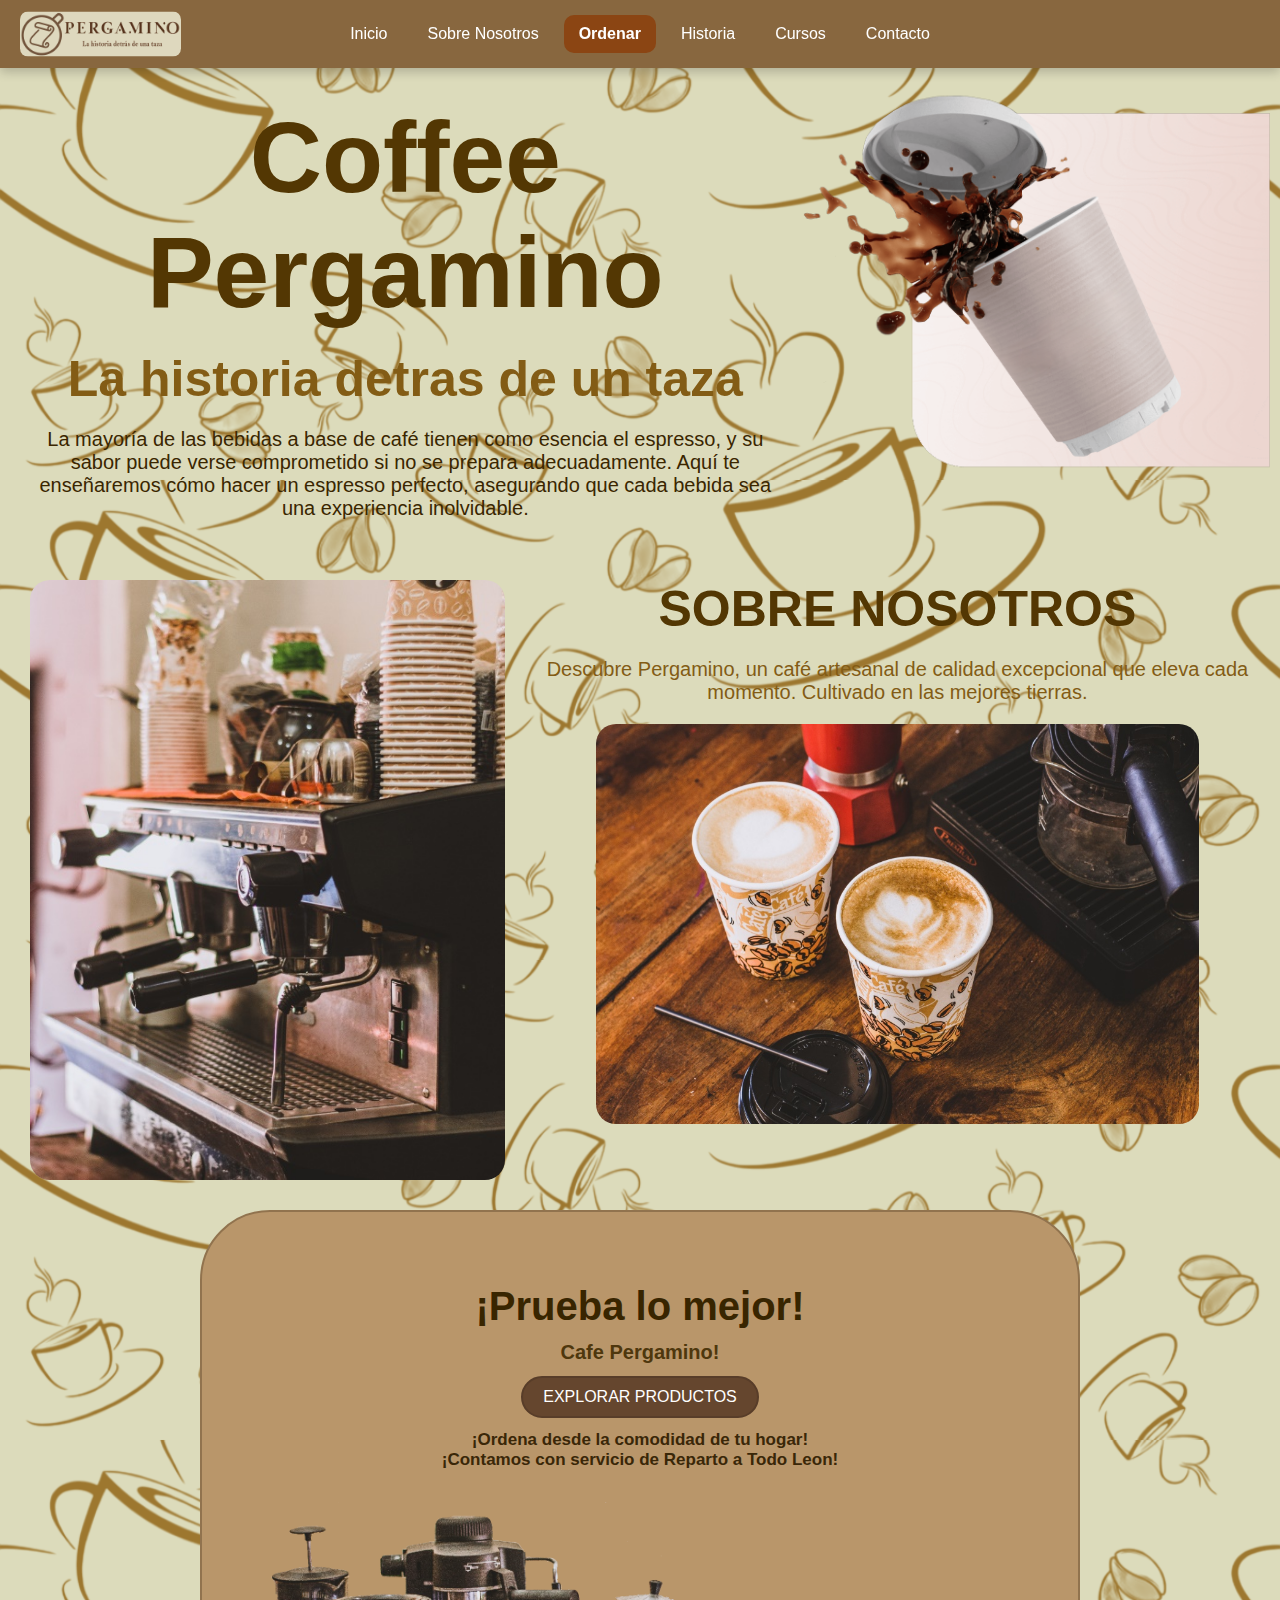
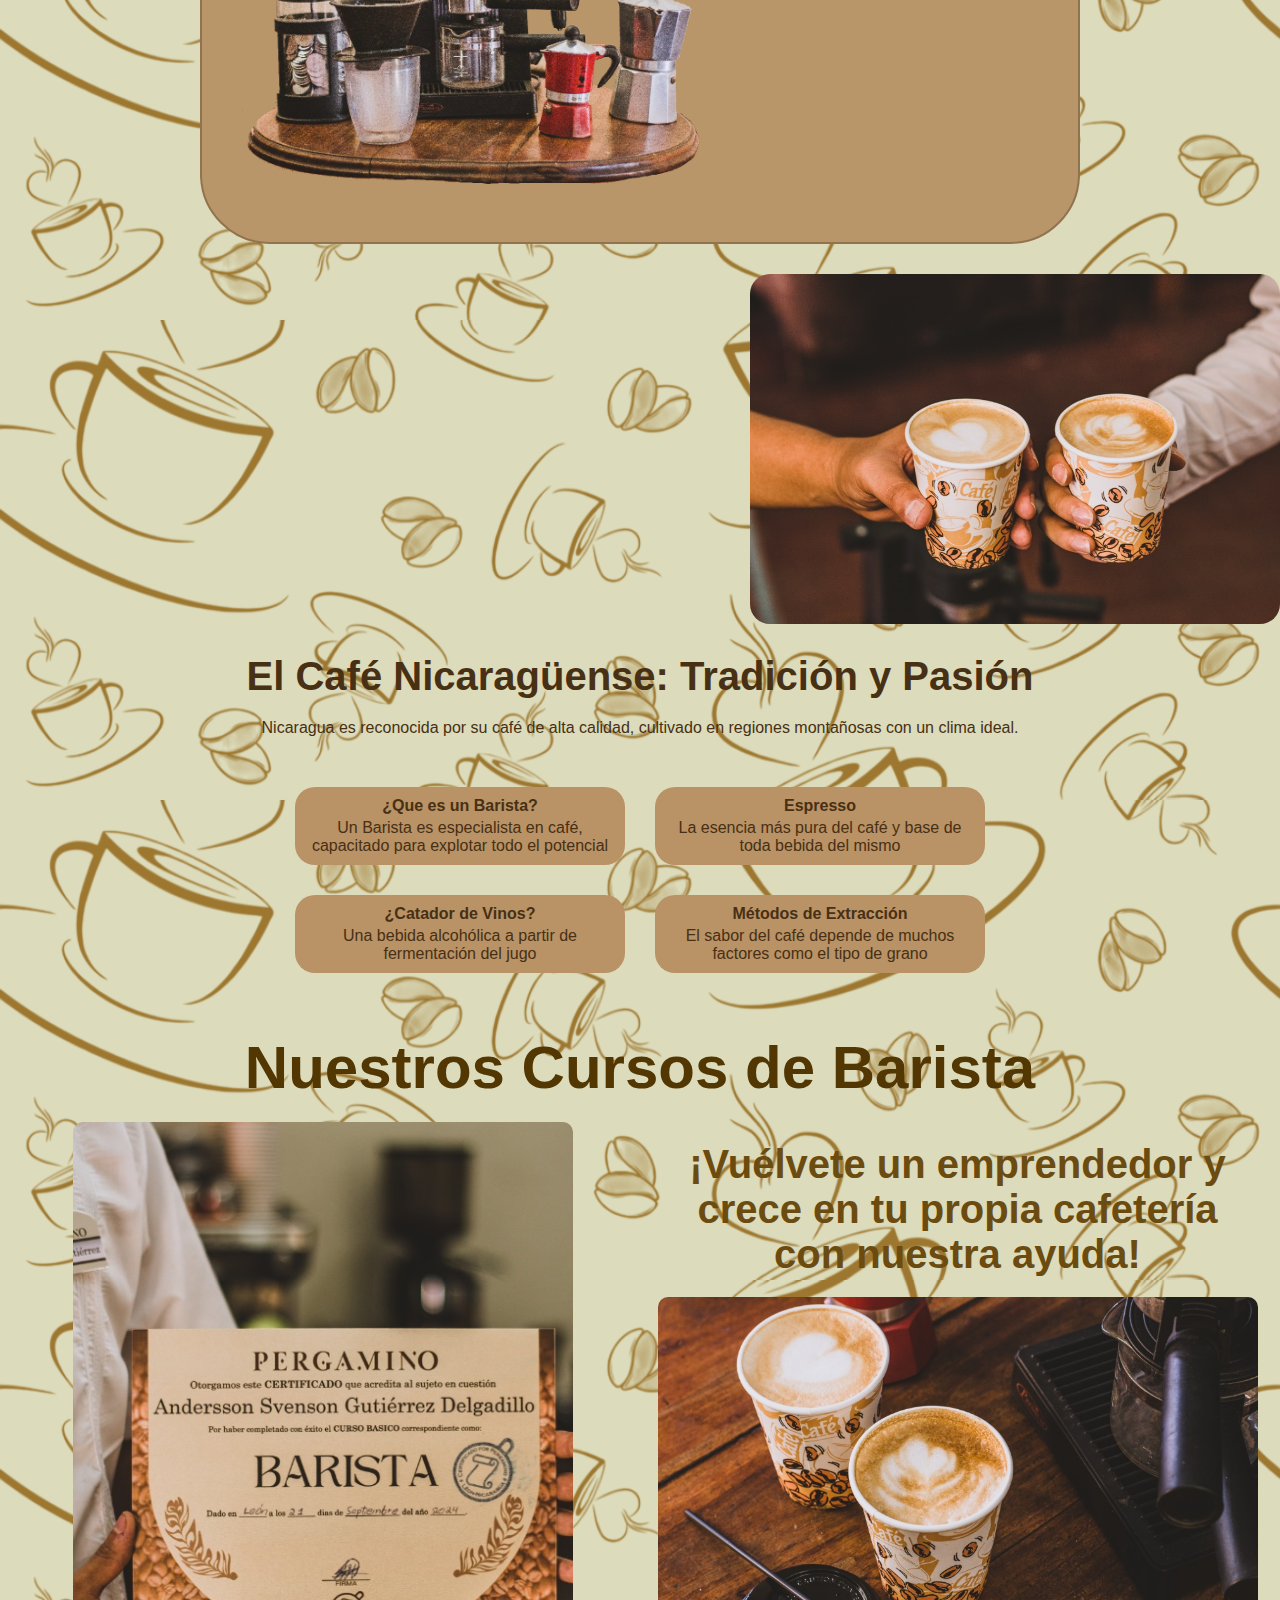
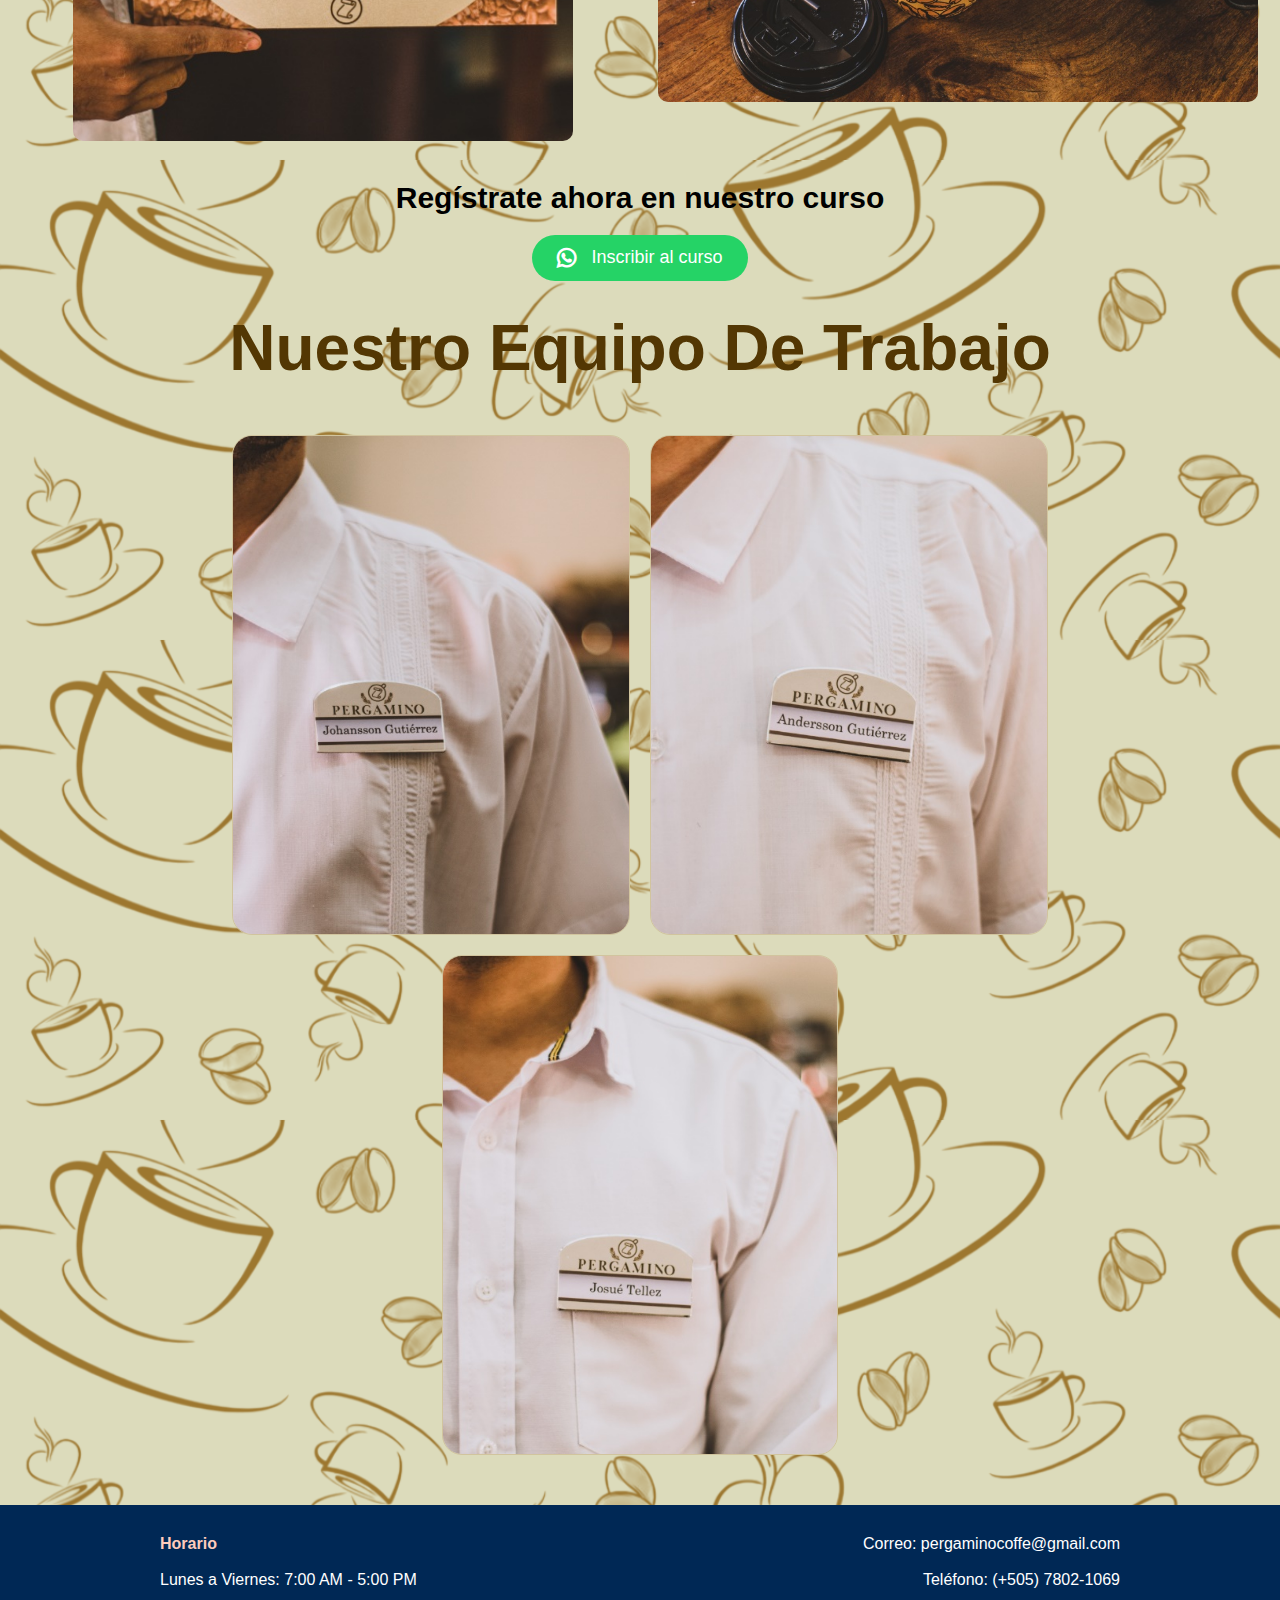
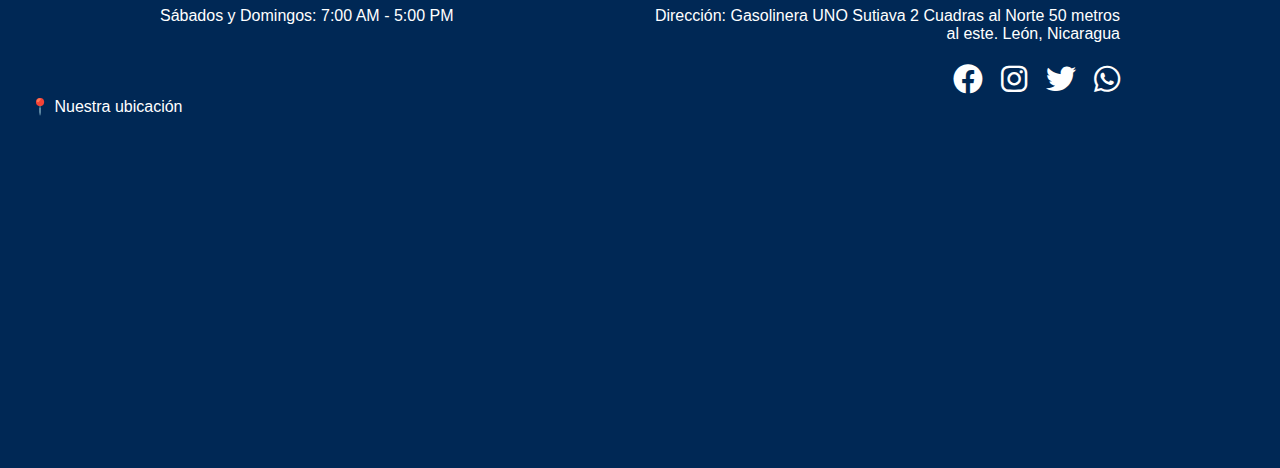
<file: index.html>
<!DOCTYPE html>
<html lang="es">
<head>
    <meta charset="UTF-8">
    <meta name="viewport" content="width=device-width, initial-scale=1.0">

    <!-- referencias -->
    <link rel="stylesheet" href="./css/cuerpo.css">
    <link rel="stylesheet" href="./css/navbar.css">
    <link rel="stylesheet" href="./css/contenedores.css">
    <link rel="stylesheet" href="./css/footer.css">

    <link rel="icon" href="./recursos/icono.jpg" type="image/png">
</head>

<body>

    <!-- Navbar -->
    <nav class="navbar">
        <a href="index.html"><img src="./recursos/logo.jpg" alt="Logo" class="logo"></a>
        <div class="menu-toggle">
            <span></span>
            <span></span>
            <span></span>
        </div>
        <ul>
            <li><a href="#inicio">Inicio</a></li>
            <li><a href="#sobreus">Sobre Nosotros</a></li>
            <li><a href="#ordenar" class="ordenar-link">Ordenar</a></li>
            <li><a href="#historia">Historia</a></li>
            <li><a href="#cursos">Cursos</a></li>
            <li><a href="#contacto">Contacto</a></li>
        </ul>
    </nav>
    
    <style>
        a.ordenar-link {
            padding: 10px 20px; /* Espaciado */
            font-weight: bold;  /* Texto en negrita */
            border-radius: 10px; /* Bordes redondeados */
            background-color: #8B4513; /* Color inicial */
            color: white; /* Mantener color de texto */
            transition: background-color 0.5s ease-in-out; /* Transición más lenta */
        }
    </style>
    
    <script>
        document.addEventListener("DOMContentLoaded", function() {
            let ordenarLink = document.querySelector('.ordenar-link');
    
            // Tonos de café para el fondo
            let colors = ["#804000", "#905010", "#73400d"]; // Marrón oscuro, marrón medio, marrón claro
            let index = 0;
    
            setInterval(() => {
                ordenarLink.style.backgroundColor = colors[index]; // Cambia el color del fondo
                index = (index + 1) % colors.length; // Ciclo infinito de colores
            }, 1000); // Cambia cada 3 segundos para que la transición se vea mejor
        });
    </script>
    
    <script>
        document.addEventListener('DOMContentLoaded', function() {
            const menuToggle = document.querySelector('.menu-toggle');
            const menu = document.querySelector('.navbar ul');
            const menuItems = menu.querySelectorAll('li'); // Selecciona todas las opciones del menú

            menuToggle.addEventListener('click', function(event) {
                menu.classList.toggle('show');
                event.stopPropagation(); // Evita que el clic se propague al documento
            });

            document.addEventListener('click', function(event) {
                if (!menu.contains(event.target) && !menuToggle.contains(event.target)) {
                    menu.classList.remove('show'); // Cierra el menú si se hace clic fuera
                }
            });

            // Cierra el menú cuando se hace clic en una opción
            menuItems.forEach(item => {
                item.addEventListener('click', function() {
                    menu.classList.remove('show'); // Oculta el menú
                });
            });
        });
    </script>
    
    <!-- Principal -->

    <div class="contenedor-1" id="inicio">
        <div class="mini-1">
            <h1>Coffee Pergamino</h1>
            <h3>La historia detras de un taza</h3>
            <p>La mayoría de las bebidas a base de café tienen como esencia el espresso, y su sabor puede verse comprometido si no se prepara adecuadamente. Aquí te enseñaremos cómo hacer un espresso perfecto, asegurando que cada bebida sea una experiencia inolvidable.</p>
        </div>

        <div class="mini-2">
            <img class="imagen-1" src="./recursos/muestra-1.png" alt="">
        </div>
    </div>

        <!-- Sobre Nosotros -->
    <div class="contenedor-2" id="sobreus">

        <div class="mini-2-2">
            <img src="./recursos/sobrenosotros1.jpg" class="imagen-3" alt="">
        </div>
        
        <div class="mini-2-1">
            <h1>SOBRE NOSOTROS</h1>
            <p>Descubre Pergamino, un café artesanal de calidad excepcional que eleva cada momento. Cultivado en las mejores tierras.</p>
            <img src="./recursos/sobrenosotros2.jpg" class="imagen-2" alt="">
        </div>

    </div>

    <!-- Ordenar -->
    <div class="contenedor-3"  id="ordenar">

        <div class="mini-3-1">
            <h1>¡Prueba lo mejor!</h1>
            <h2>Cafe Pergamino!</h2>
            <button class="btnordenar" onclick="window.location.href='productos.html'">EXPLORAR PRODUCTOS</button>
            <p>¡Ordena desde la comodidad de tu hogar! <br> ¡Contamos con servicio de Reparto a Todo Leon!</p>
             <!-- Oculto --><button class="btninformacion" style="display: none;" onclick="window.location.href='#contacto'"> <i class="fas fa-info-circle"></i>Para Más Información</button>
        </div>

        <div class="mini-3-2">
            <img src="./recursos/muestra-2-1.png" alt="" class="imagen-4">
        </div>

    </div>

    <div class="contenedor-4" id="historia">

        <div class="mini-4-3">
            <img src="./recursos/muestra-3-1.jpg" alt="Café en grano nicaragüense" class="imagen-5">
        </div>
    
        <div class="mini-4-1">
    
            <h1>El Café Nicaragüense: Tradición y Pasión</h1>
            <p>Nicaragua es reconocida por su café de alta calidad, cultivado en regiones montañosas con un clima ideal.</p>
            
            <div class="mini-4-2">
    
                <div class="item" onclick="window.location.href='biografia.html#barista'">
                    <h4>¿Que es un Barista?</h4>
                    <p>Un Barista es especialista en café, capacitado para explotar todo el potencial</p>
                </div>
                <div class="item" onclick="window.location.href='biografia.html#espresso'">
                    <h4>Espresso</h4>
                    <p>La esencia más pura del café y base de toda bebida del mismo</p>
                </div>
                <div class="item" onclick="window.location.href='biografia.html#vinos'">
                    <h4>¿Catador de Vinos?</h4>
                    <p>Una bebida alcohólica a partir de fermentación del jugo</p>
                </div>
                <div class="item" onclick="window.location.href='biografia.html#metodos'">
                    <h4>Métodos de Extracción</h4>
                    <p>El sabor del café depende de muchos factores como el tipo de grano</p>
                </div>
    
            </div>
        </div>
    </div>

    <div class="contenedor-6" id="cursos">
        
        <h1>Nuestros Cursos de Barista</h1>

        <div class="mini-contenedor-6">

            <div class="mini-6-1">
                <img src="./recursos/muestra-4.jpg" alt="Imagen curso">
            </div>

            <div class="mini-6-2">
                <p>¡Vuélvete un emprendedor y crece en tu propia cafetería con nuestra ayuda! </p>
                <img src="./recursos/muestra-5.jpg" alt="Imagen adicional">
            </div>

        </div>
    
        <div class="contenedor-curso">

            <button class="inscribircurso">
                <p>Regístrate ahora en nuestro curso</p>
                <a href="https://wa.me/50578021069?text=Hola,%20estoy%20interesado%20en%20inscribirme%20en%20el%20curso%20de%20barista" target="_blank">
                    <i class="fab fa-whatsapp"></i> Inscribir al curso
                </a>
            </button>
        </div>
        
    </div>
    
    <div class="contenedor-7">

        <h1>Nuestro Equipo De Trabajo</h1>

        <div class="mini-7-1">

            <img src="./recursos/integrante-1.jpg" alt="">
            <img src="./recursos/integrante-2.jpg" alt="">
            <img src="./recursos/integrante-3.jpg" alt="">

        </div>

    </div>
    
    <!-- Contacto -->
    <footer id="contacto">
        <div class="container">
            <div class="left">
                <h4 style="color: #FFCCBC;">Horario</h4> <br>
                <p>Lunes a Viernes: 7:00 AM - 5:00 PM</p> <br>
                <p>Sábados y Domingos: 7:00 AM - 5:00 PM</p>
            </div>
    
            <div class="right">
                <div class="contact-info">
                    <p>Correo: <a href="mailto:pergaminocoffe@gmail.com">pergaminocoffe@gmail.com</a></p> <br>
                    <p>Teléfono: <a href="tel:+50578021069">(+505) 7802-1069</a></p> <br>
                    <span>Dirección: Gasolinera UNO Sutiava 2 Cuadras al Norte 50 metros al este. León, Nicaragua</span>
                </div>
    
                <div class="social-icons">
                    <a href="https://www.facebook.com/share/15xdAAPFgV/?mibextid=wwXIfr" target="_blank"><i class="fab fa-facebook"></i></a>
                    <a href="https://instagram.com" target="_blank"><i class="fab fa-instagram"></i></a>
                    <a href="https://twitter.com" target="_blank"><i class="fab fa-twitter"></i></a>
                    <a href="https://wa.me/50578021069" target="_blank"><i class="fab fa-whatsapp"></i></a>
                </div>
                
            </div>
            
        </div>

        <p>📍 Nuestra ubicación</p> <br>

        <iframe 
            src="https://www.google.com/maps/embed?pb=!1m18!1m12!1m3!1d15585.07633270504!2d-86.89227125000001!3d12.431783600000001!2m3!1f0!2f0!3f0!3m2!1i1024!2i768!4f13.1!3m3!1m2!1s0x8f711f7a9af1a3a3%3A0x4750df26898c41a2!2sCoffee%20Pergamino!5e0!3m2!1ses-419!2sni!4v1739303156606!5m2!1ses-419!2sni" 
            width="100%" 
            height="300" 
            style="border:0;" 
            allowfullscreen="" 
            loading="lazy" 
            referrerpolicy="no-referrer-when-downgrade">
        </iframe>

    </footer>
    
    <!-- Font Awesome para los íconos de redes -->
    <link rel="stylesheet" href="https://cdnjs.cloudflare.com/ajax/libs/font-awesome/6.0.0-beta3/css/all.min.css">
</body>
</html>
</file>
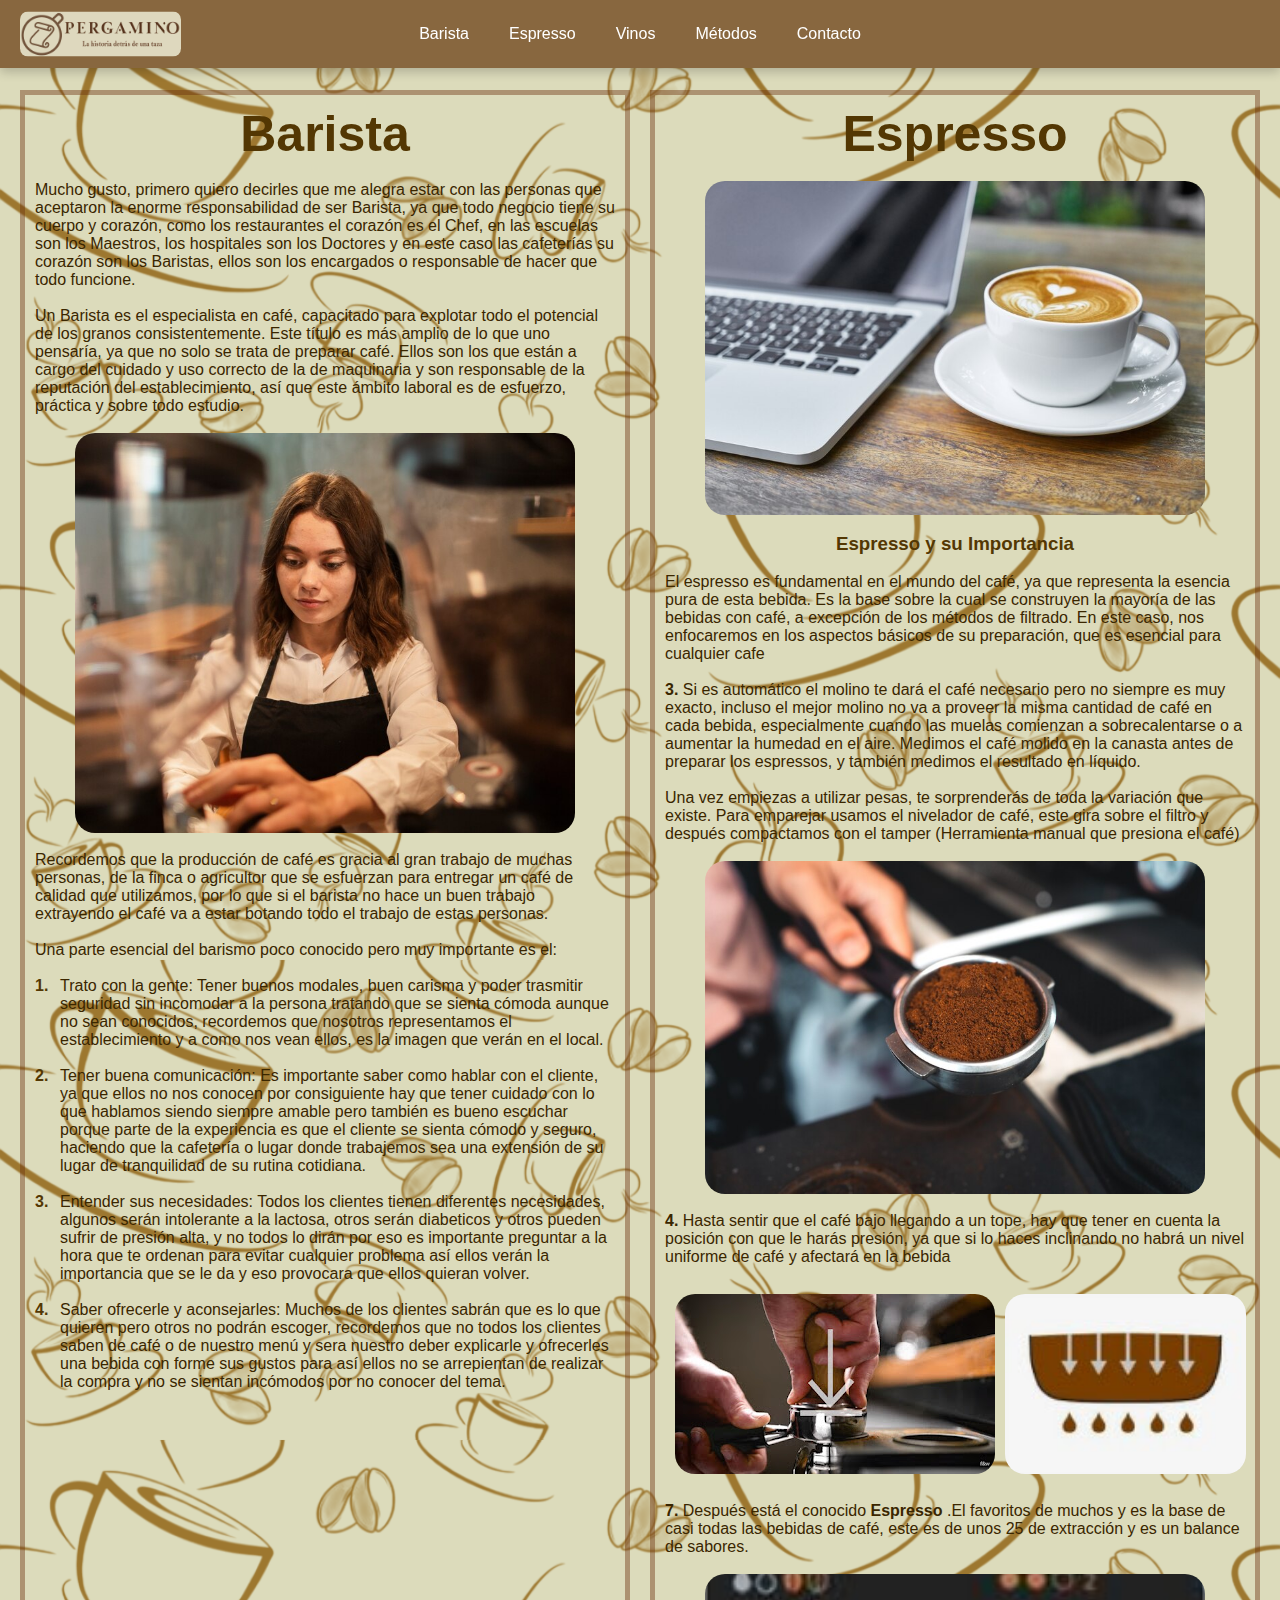
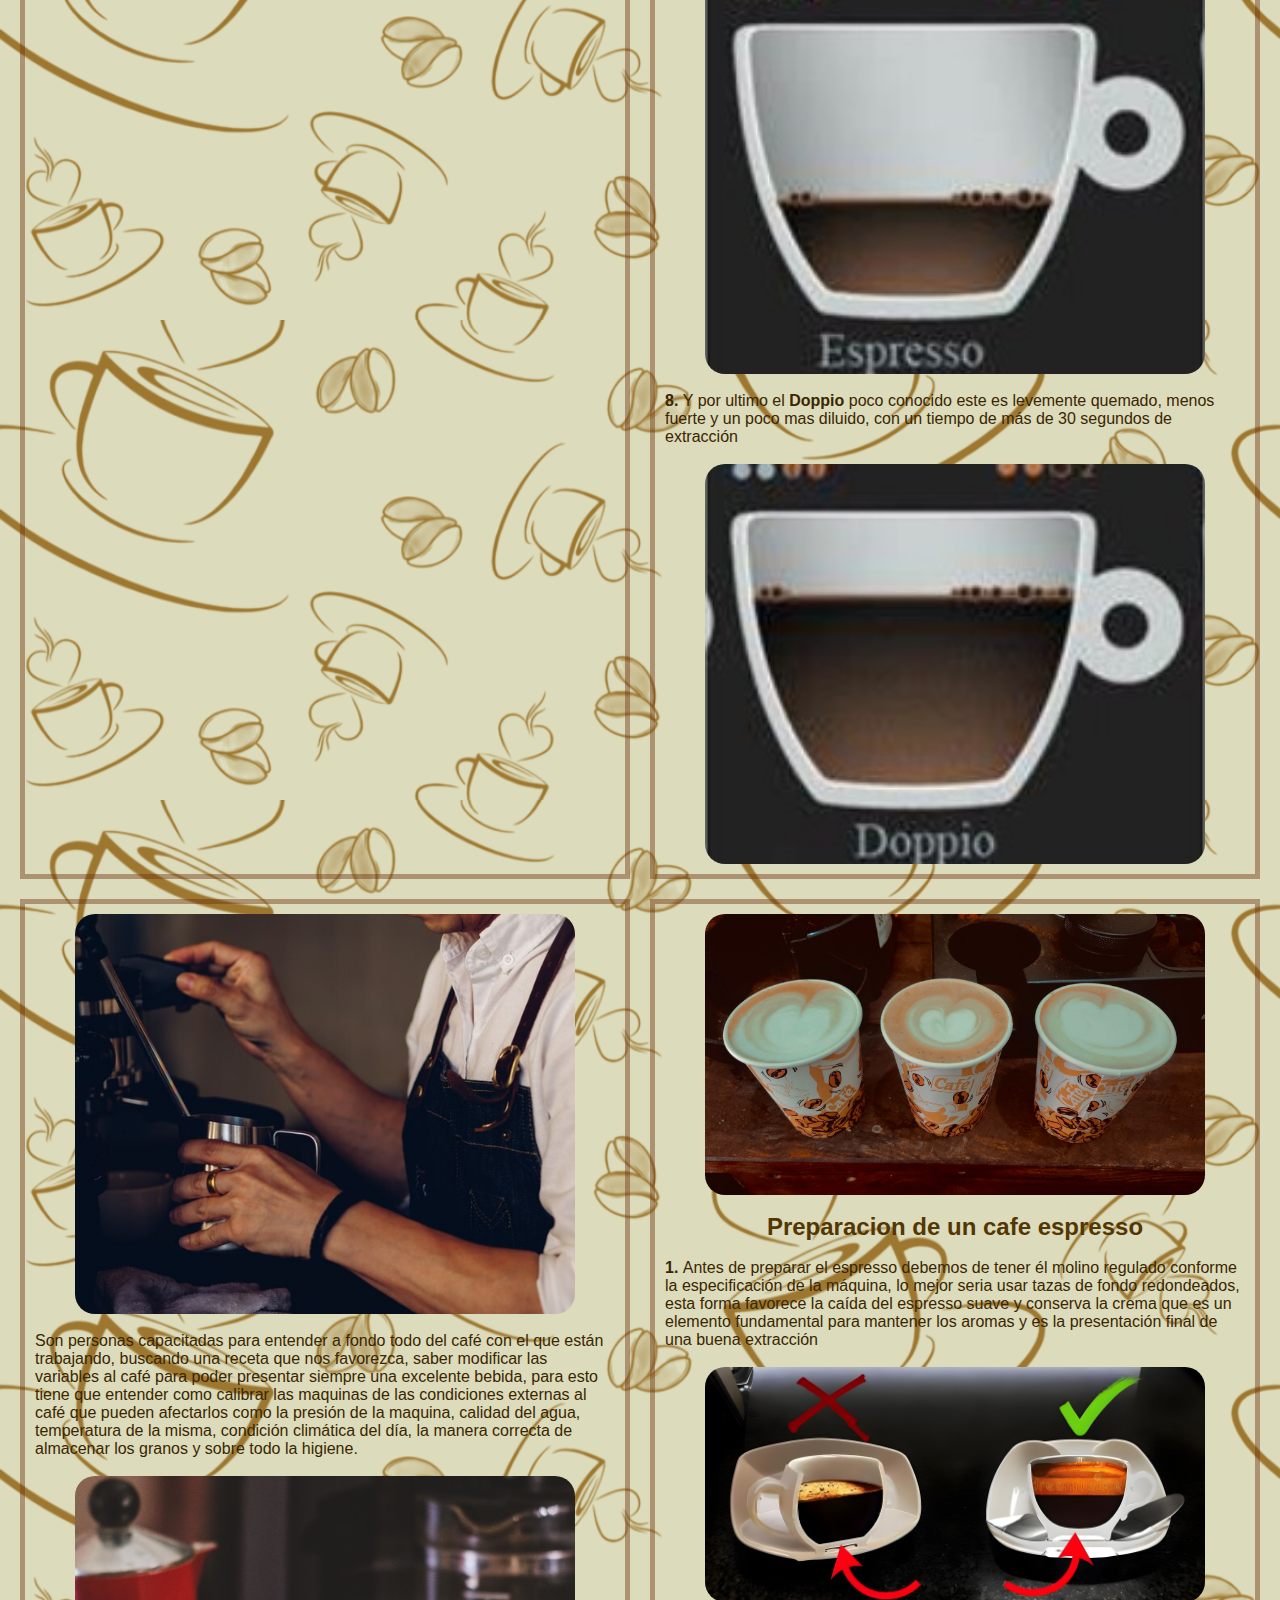
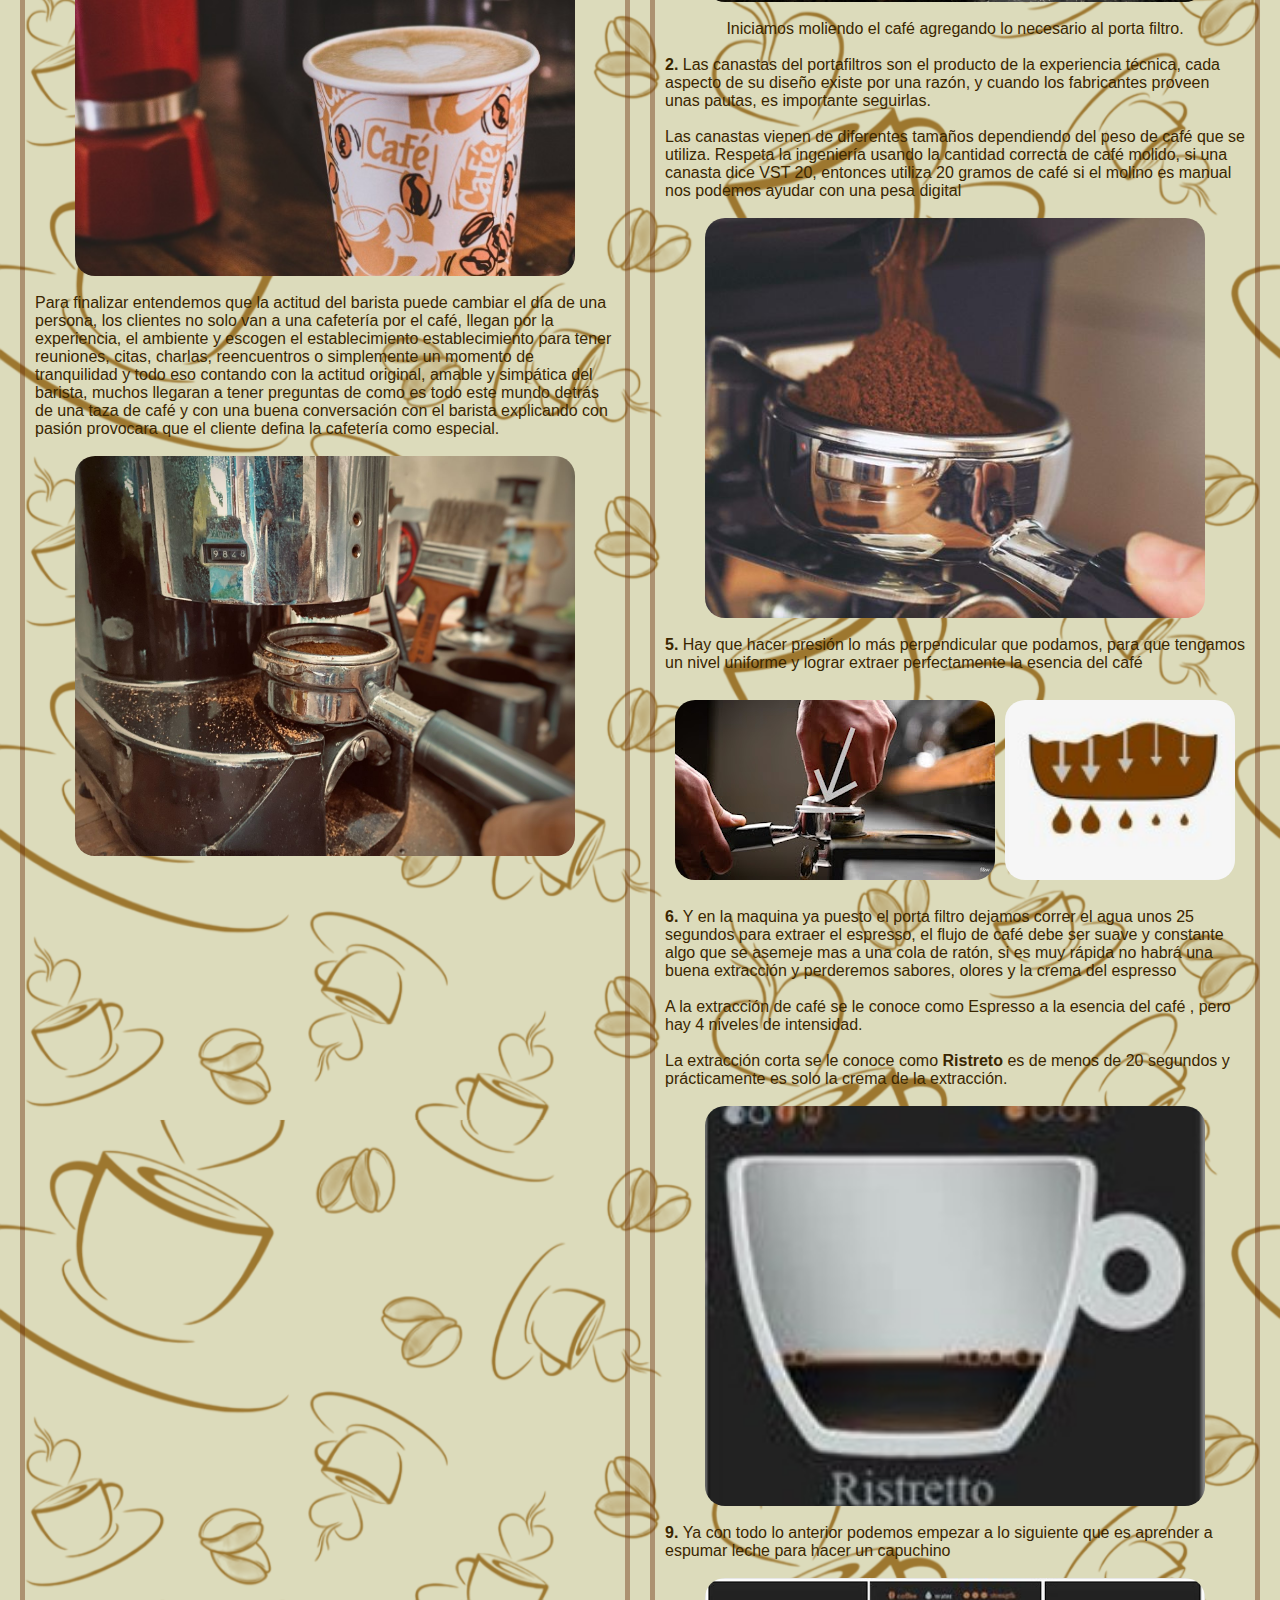
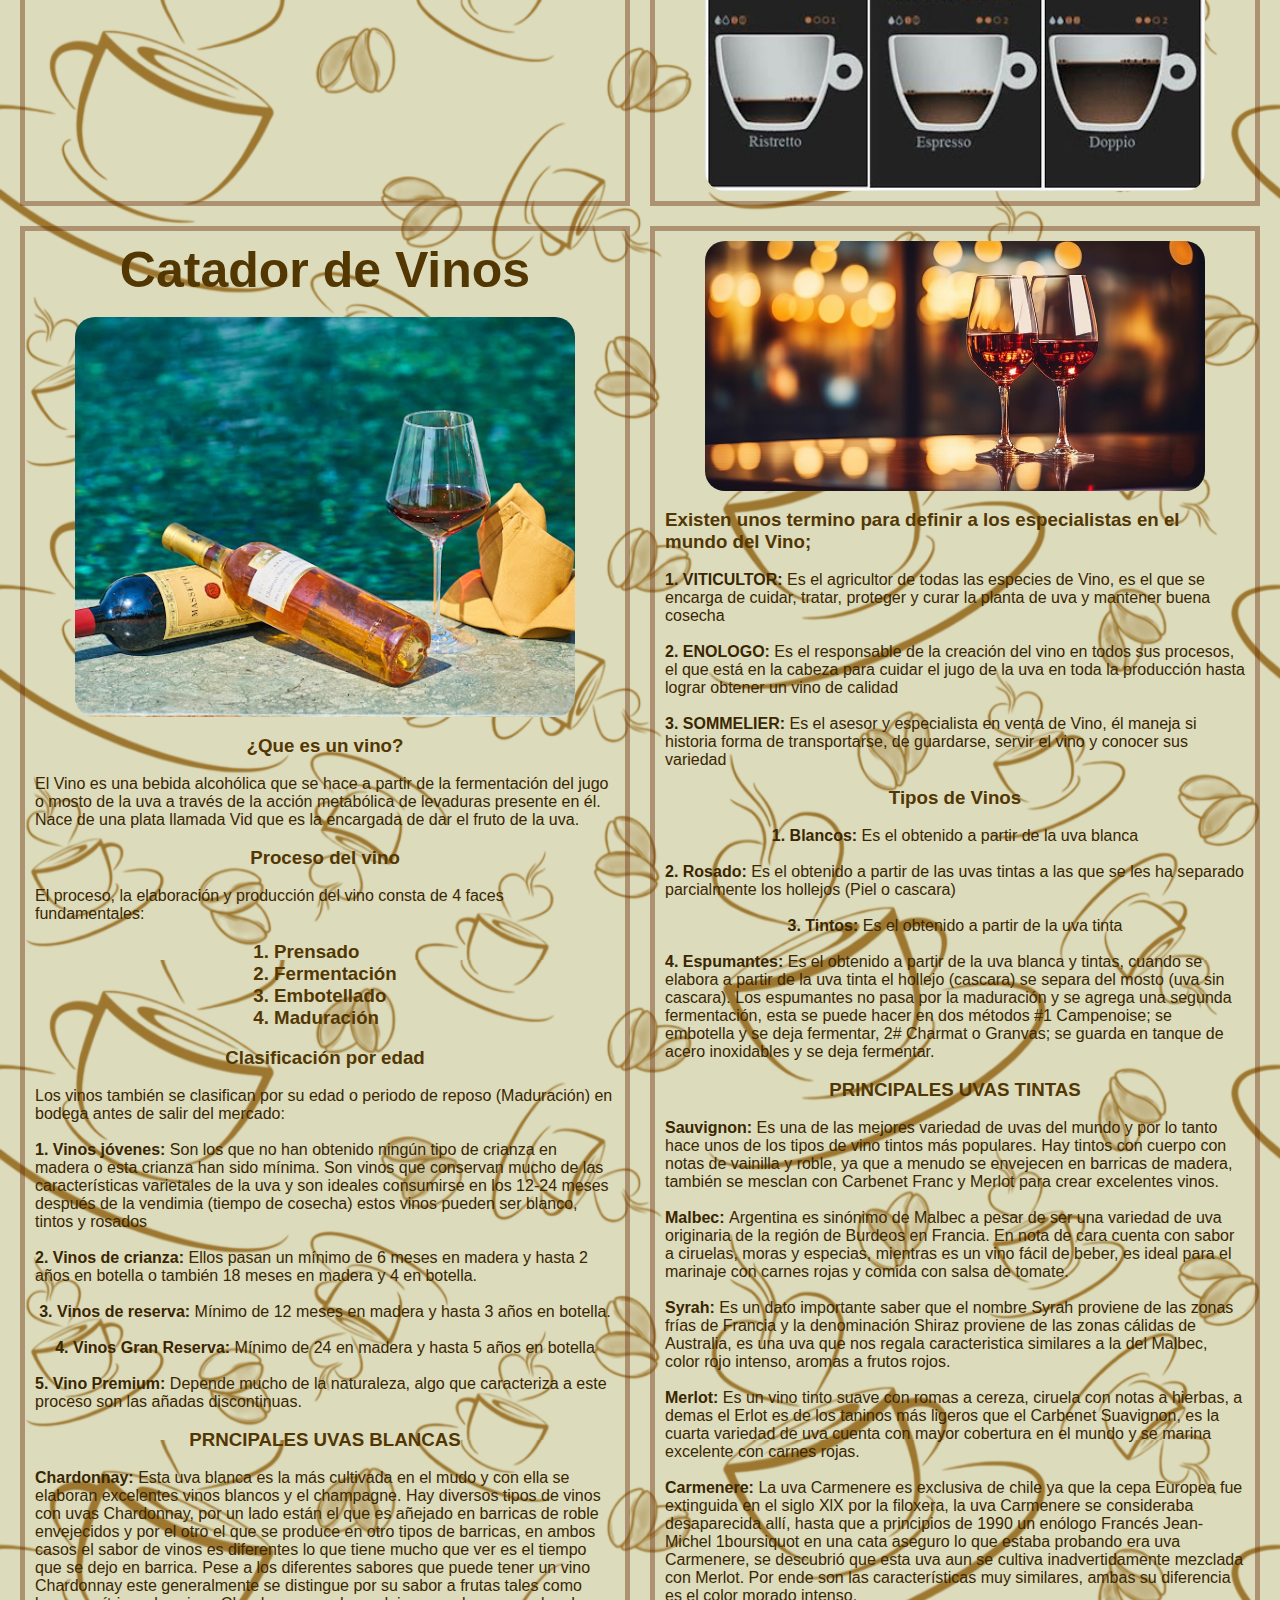
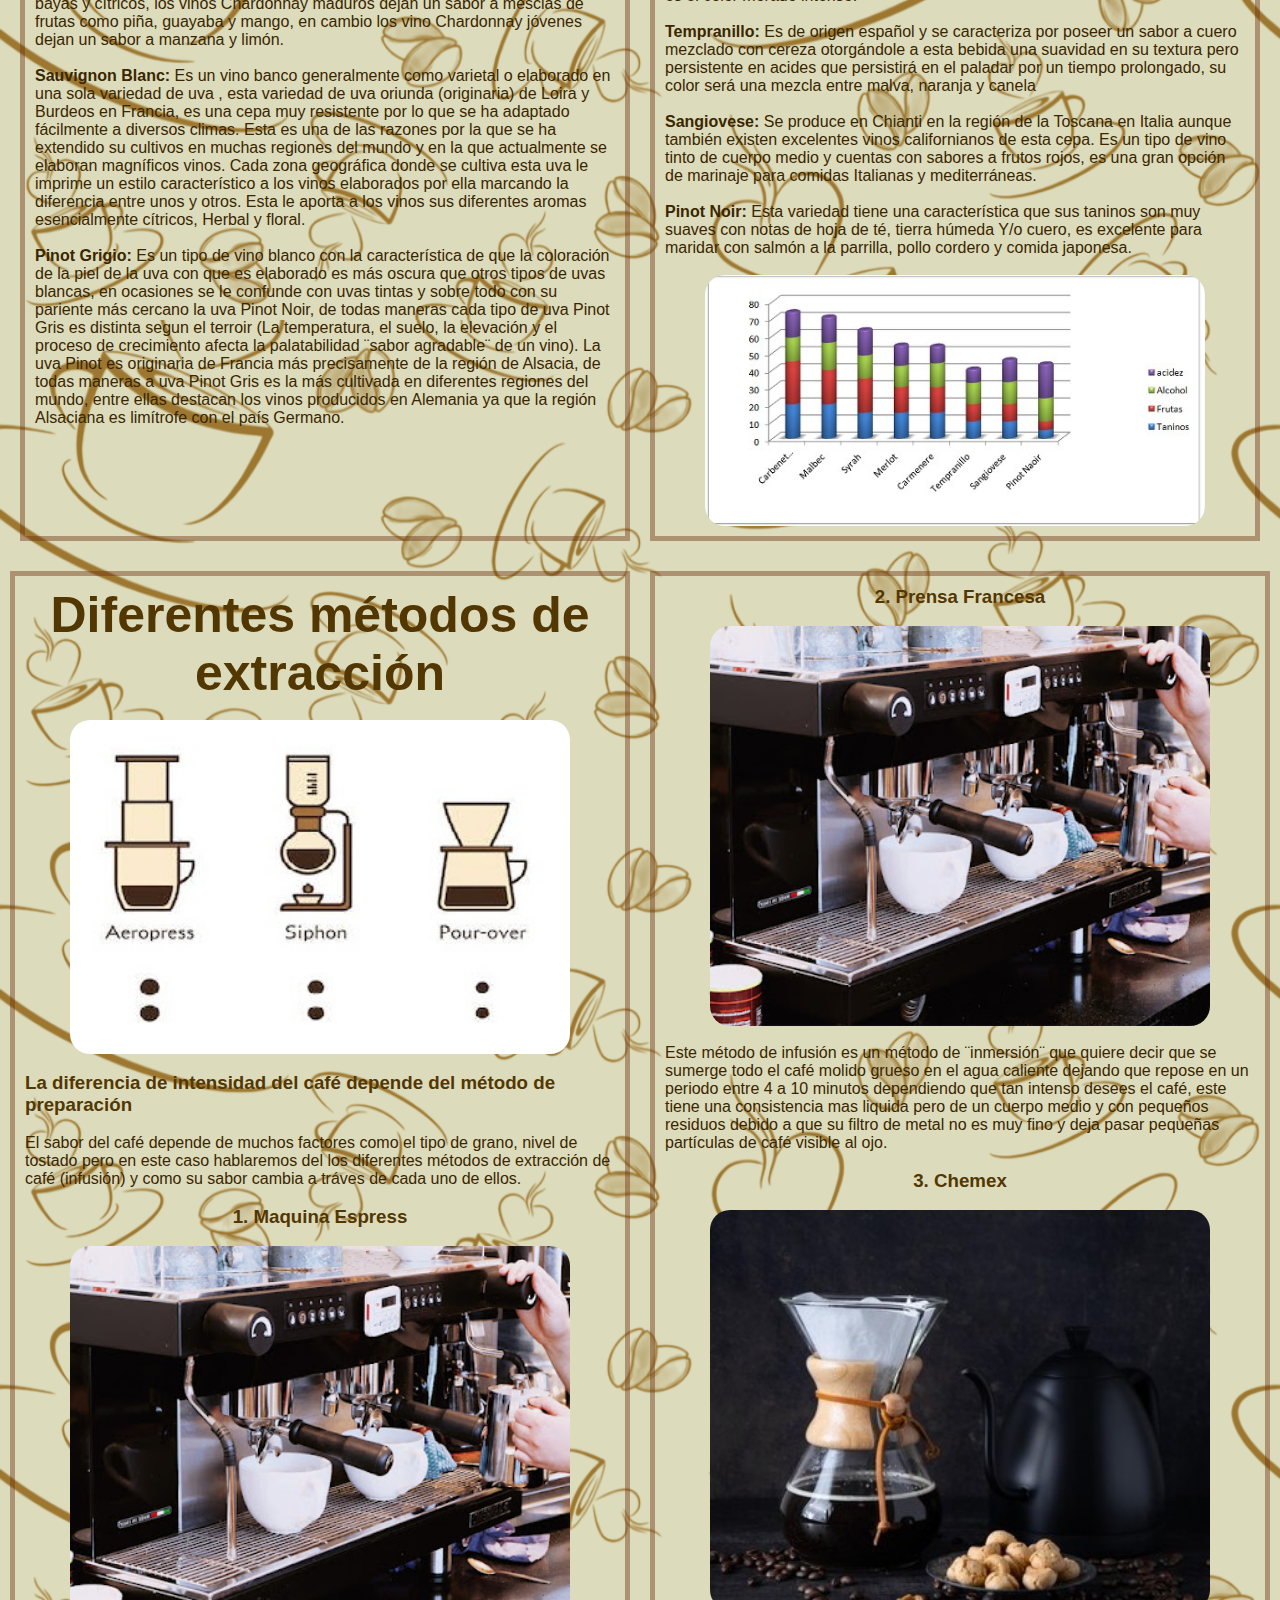
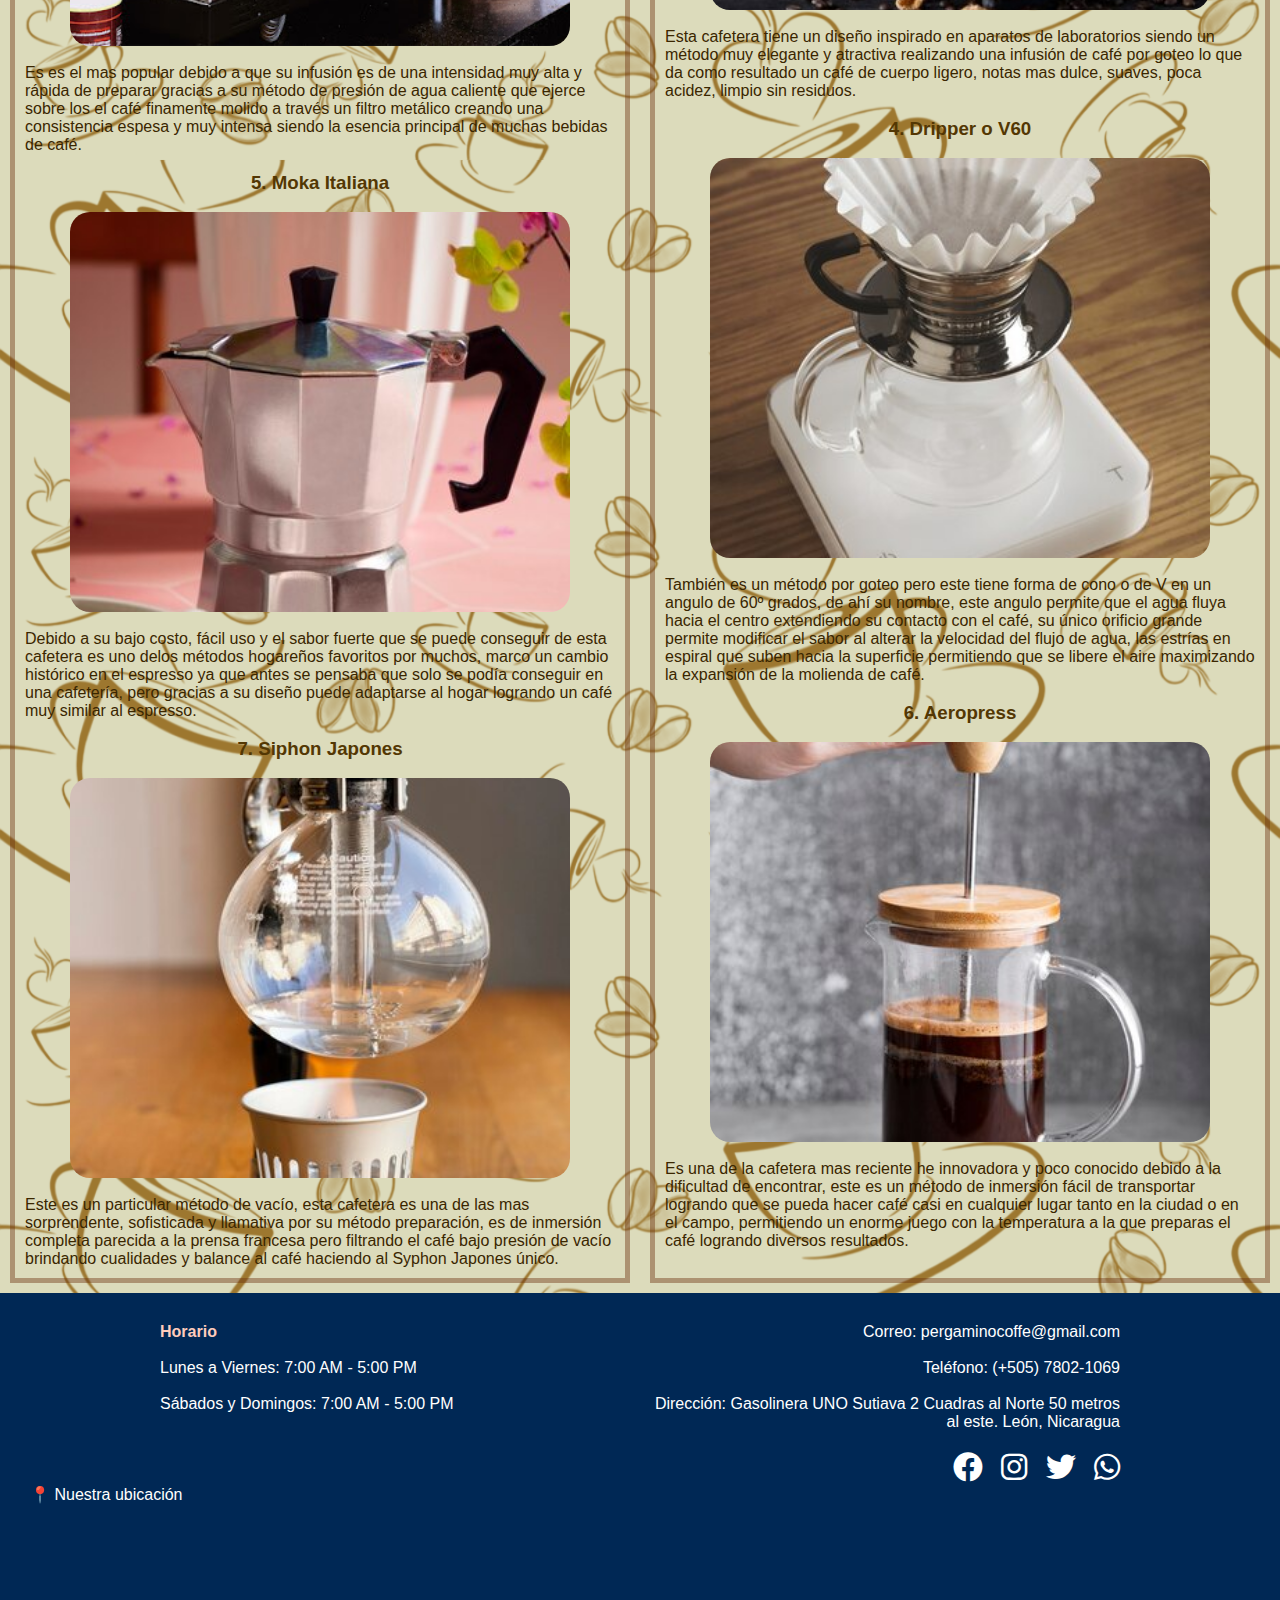
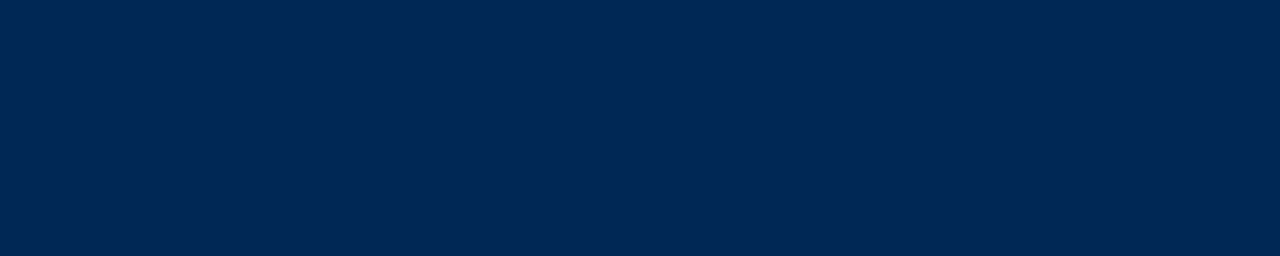
<file: biografia copy.html>
<!DOCTYPE html>
<html lang="en">
<head>
    <meta charset="UTF-8">
    <meta name="viewport" content="width=device-width, initial-scale=1.0">

        <!-- referencias -->
        <link rel="stylesheet" href="./css/cuerpo.css">
        <link rel="stylesheet" href="./css/navbar.css">
        <link rel="stylesheet" href="./css/contenedor-biografia.css">
        <link rel="stylesheet" href="./css/footer.css">
</head>

<body>
        <!-- Navbar -->
        <nav class="navbar">
            <a href="index.html"><img src="./recursos/logo.jpg" alt="Logo" class="logo"></a>
            <div class="menu-toggle">
                <span></span>
                <span></span>
                <span></span>
            </div>
            <ul>
                <li><a href="#barista">Barista</a></li>
                <li><a href="#espresso">Espresso</a></li>
                <li><a href="#vinos">Vinos</a></li>
                <li><a href="#metodos">Métodos</a></li>
                <li><a href="#contacto">Contacto</a></li>
            </ul>
        </nav>

        <script>
            document.addEventListener('DOMContentLoaded', function() {
                const menuToggle = document.querySelector('.menu-toggle');
                const menu = document.querySelector('.navbar ul');
        
                menuToggle.addEventListener('click', function(event) {
                    menu.classList.toggle('show');
                    event.stopPropagation(); // Evita que el clic se propague al documento
                });
        
                document.addEventListener('click', function(event) {
                    if (!menu.contains(event.target) && !menuToggle.contains(event.target)) {
                        menu.classList.remove('show'); // Cierra el menú si se hace clic fuera
                    }
                });
            });
        </script>

        <div class="contenedorbio-1">

            <div class="contenedorbio-2">

                <div class="minibio-1-1" id="barista">  <!-- Columna 1 de Barista-->

                    <h1>
                        Barista
                    </h1>

                    <br> <!-- Espaciado-->

                    <p>
                        Mucho gusto, primero quiero decirles que me alegra estar con las personas que aceptaron la enorme responsabilidad de ser Barista, ya que todo negocio tiene su cuerpo y corazón, como los restaurantes el corazón es el Chef, en las escuelas son los Maestros, los hospitales son los Doctores y en este caso las cafeterías su corazón son los Baristas, ellos son los encargados o responsable de hacer que todo funcione.
                    </p>
                    
                    <br> <!-- Espaciado-->

                    <p>
                        Un Barista es el especialista en café, capacitado para explotar todo el potencial de los granos consistentemente. Este título es más amplio de lo que uno pensaría, ya que no solo se trata de preparar café. Ellos son los que están a cargo del cuidado y uso correcto de la de maquinaria y son responsable de la reputación del establecimiento, así que este ámbito laboral es de esfuerzo, práctica y sobre todo estudio. 
                    </p>

                    <br> <!-- Espaciado-->

                    <img src="./recursos/historia/muestra-2.jpg" alt="">

                    <br> <!-- Espaciado-->

                    <p>
                        Recordemos que la producción de café es gracia al gran trabajo de muchas personas, de la finca o agricultor que se esfuerzan para entregar un café de calidad que utilizamos, por lo que si el barista no hace un buen trabajo extrayendo el café va a estar botando todo el trabajo de estas personas. 
                        <br> <!-- Espaciado-->
                        <br> <!-- Espaciado-->

                        Una parte esencial del barismo poco conocido pero muy importante es el:
                        <br> <!-- Espaciado-->
                        <br> <!-- Espaciado-->
                    </p>

                    <div class="enumeracion">
                        
                        <p>
                            Trato con la gente:  
                            Tener buenos modales, buen carisma y poder trasmitir seguridad sin incomodar a la persona  tratando que se sienta cómoda aunque no sean conocidos, recordemos que nosotros representamos el establecimiento y a como nos vean ellos, es la imagen que verán en el local.                       
                            <br> <!-- Espaciado-->
                            <br> <!-- Espaciado-->
                        </p>

                        <p>
                            Tener buena comunicación:
                            Es importante saber como hablar con el cliente, ya que ellos no nos conocen por consiguiente hay que tener cuidado con lo que hablamos siendo siempre amable pero también es bueno escuchar porque parte de la experiencia es que el cliente se sienta cómodo y seguro, haciendo que la cafetería o lugar donde trabajemos sea una extensión de su lugar de tranquilidad de su rutina cotidiana.
                            <br> <!-- Espaciado-->
                            <br> <!-- Espaciado-->
                        </p>

                        <p>
                            Entender sus necesidades:
                            Todos los clientes tienen diferentes necesidades, algunos serán intolerante a la lactosa, otros serán diabeticos y otros pueden sufrir de presión alta, y no todos lo dirán por eso es importante preguntar a la hora que te ordenan para evitar cualquier problema así ellos verán la importancia que se le da y eso provocara que ellos quieran volver.
                            <br> <!-- Espaciado-->
                            <br> <!-- Espaciado-->
                        </p>

                        <p>
                            Saber ofrecerle y aconsejarles:
                            Muchos de los clientes sabrán que es lo que quieren pero otros no podrán escoger, recordemos que no todos los clientes saben de café o de nuestro menú y sera nuestro deber explicarle y ofrecerles una bebida con forme sus gustos para así ellos no se arrepientan de realizar la compra y no se sientan incómodos por no conocer del tema.
                        </p>

                    </div>

                </div>

                <div class="minibio-2-1" id="espresso" >

                    <h1>
                        Espresso
                    </h1>

                    <br> <!-- Espaciado-->

                    <img src="./recursos/historia/muestra-3.jpg" alt="">

                    <br> <!-- Espaciado-->

                    <h3>Espresso y su Importancia</h3>

                    <br> <!-- Espaciado-->

                    <p>
                        El espresso es fundamental en el mundo del café, ya que representa la esencia pura de esta bebida. Es la base sobre la cual se construyen la mayoría de las bebidas con café, a excepción de los métodos de filtrado. En este caso, nos enfocaremos en los aspectos básicos de su preparación, que es esencial para cualquier cafe
                    </p>

                    <br> <!-- Espaciado-->

                    <p>
                        <strong>3. </strong>Si es automático el molino te dará el café necesario pero no siempre es muy exacto, incluso el mejor molino no va a proveer la misma cantidad de café en cada bebida, especialmente cuando las muelas comienzan a sobrecalentarse o a aumentar la humedad en el aire. Medimos el café molido en la canasta antes de preparar los espressos, y también medimos el resultado en líquido.
                    </p>

                    <br> <!-- Espaciado-->

                    <p>
                        Una vez empiezas a utilizar pesas, te sorprenderás de toda la variación que existe. Para emparejar usamos el nivelador de café, este gira sobre el filtro y después compactamos con el tamper (Herramienta manual que presiona el café)
                    </p>

                    <br> <!-- Espaciado-->

                    <img src="./recursos/historia/muestra-6.jpg" alt="">

                    <br> <!-- Espaciado-->

                    <p>
                        <strong>4. </strong>Hasta sentir que el café bajo llegando a un tope, hay que tener en cuenta la posición con que le harás presión, ya que si lo haces inclinando no habrá un nivel uniforme de café y afectará en la bebida
                    </p>

                    <br> <!-- Espaciado-->

                    <div class="contenedor-movil">

                        <img src="./recursos/historia/muestra-9.jpg" alt="">

                        <img src="./recursos/historia/muestra-10.jpg" alt="">

                    </div>

                    <br> <!-- Espaciado-->

                    <p>
                       <strong>7. </strong> Después está el conocido <strong>Espresso</strong> .El favoritos de muchos y es la base de casi todas las bebidas de café, este es de unos 25 de extracción y es un balance de sabores.
                    </p>

                    <br> <!-- Espaciado-->

                    <img src="./recursos/historia/muestra-12.jpg" alt="">

                    <br> <!-- Espaciado-->

                    <p>
                        <strong>8. </strong>Y por ultimo el <strong>Doppio</strong> poco conocido este es levemente quemado, menos fuerte y un poco mas diluido, con un tiempo de más de 30 segundos de extracción
                    </p>

                    <br> <!-- Espaciado-->

                    <img src="./recursos/historia/muestra-13.jpg" alt="">

                </div>

            </div>
        
            <div class="contenedorbio-2">

                <div class="minibio-1-2" > <!-- Columna 2 de Barista-->

                    <img src="./recursos/historia/muestra-1.jpg" alt="">

                    <br> <!-- Espaciado-->

                    <p>
                        Son personas capacitadas para entender a fondo todo del café con el que están trabajando, buscando una receta que nos favorezca, saber modificar las variables al café para poder presentar siempre una excelente bebida, para esto tiene que entender como calibrar las maquinas de las condiciones externas al café que pueden afectarlos como la presión de la maquina, calidad del agua, temperatura de la misma, condición climática del día, la manera correcta de almacenar los granos y sobre todo la higiene.
                    </p>

                    <br> <!-- Espaciado-->

                    <img src="./recursos/historia/muestra-16.jpg" alt="">

                    <br> <!-- Espaciado-->

                    <p>
                        Para finalizar entendemos que la actitud del barista puede cambiar el día de una persona, los clientes no solo van a una cafetería por el café, llegan por la experiencia, el ambiente y escogen el establecimiento establecimiento para tener reuniones, citas, charlas, reencuentros o simplemente un momento de tranquilidad y todo eso contando con la actitud original, amable y simpática del barista, muchos llegaran a tener preguntas de como es todo este mundo detrás de una taza de café y con una buena conversación con el barista explicando con pasión provocara que el cliente defina la cafetería como especial.
                    </p>

                    <br> <!-- Espaciado-->

                    <img src="./recursos/historia/muestra-17.jpg" alt="">

                </div>

                <div class="minibio-2-2">

                    <img src="./recursos/historia/muestra-18.jpg" alt="">

                    <br> <!-- Espaciado-->

                    <h2>Preparacion de un cafe espresso</h2> 

                    <br> <!-- Espaciado-->

                    <p>
                        <strong>1. </strong>Antes de preparar el espresso debemos de tener él molino regulado conforme la especificación de la máquina, lo mejor seria usar tazas de fondo redondeados, esta forma favorece la caída del espresso suave y conserva la crema que es un elemento fundamental para mantener los aromas y es la presentación final de una buena extracción
                    </p>

                    <br> <!-- Espaciado-->

                    <img src="./recursos/historia/muestra-4.jpg" alt="">

                    <br> <!-- Espaciado-->

                    <p>
                        Iniciamos moliendo el café agregando lo necesario al porta filtro.
                    </p>

                    <br> <!-- Espaciado-->

                    <p>
                        <strong>2. </strong> Las canastas del portafiltros son el producto de la experiencia técnica, cada aspecto de su diseño existe por una razón, y cuando los fabricantes proveen unas pautas, es importante seguirlas.
                    </p>

                    <br> <!-- Espaciado-->

                    <p>
                        Las canastas vienen de diferentes tamaños dependiendo del peso de café que se utiliza. Respeta la ingeniería usando la cantidad correcta de café molido, si una canasta dice VST 20, entonces utiliza 20 gramos de café si el molino es manual nos podemos ayudar con una pesa digital
                    </p>

                    <br> <!-- Espaciado-->

                    <img src="./recursos/historia/muestra-5.jpg" alt="">

                    <br> <!-- Espaciado-->
                    
                    <p>
                        <strong>5. </strong>Hay que hacer presión lo más perpendicular que podamos, para que tengamos un nivel uniforme y lograr extraer perfectamente la esencia del café 
                    </p>

                    <br> <!-- Espaciado-->

                    <div class="contenedor-movil">

                        <img src="./recursos/historia/muestra-7.jpg" alt="">

                        <img src="./recursos/historia/muestra-8.jpg" alt="">

                    </div>

                    <br> <!-- Espaciado-->

                    <p>
                        
                        <strong>6. </strong>Y en la maquina ya puesto el porta filtro dejamos correr el agua unos 25 segundos para extraer el espresso, el flujo de café debe ser suave y constante algo que se asemeje mas a una cola de ratón, si es muy rápida no habrá una buena extracción y perderemos sabores, olores y la crema del espresso
                        
                        <br> <!-- Espaciado-->
                        <br> <!-- Espaciado-->

                        A la extracción de café se le conoce como Espresso a la esencia  del café , pero hay 4 niveles de intensidad.
                        
                        <br> <!-- Espaciado-->
                        <br> <!-- Espaciado-->

                        La extracción corta se le conoce como <strong>Ristreto</strong> es de menos de 20 segundos y prácticamente es solo la crema de la extracción. 
                    
                    </p>

                    <br> <!-- Espaciado-->

                    <img src="./recursos/historia/muestra-11.jpg" alt="">

                    <br> <!-- Espaciado-->

                    <p>
                        <strong>9. </strong>Ya con todo lo anterior podemos empezar a lo siguiente que es aprender a espumar leche para hacer un capuchino
                    </p>

                    <br> <!-- Espaciado-->

                    <img src="./recursos/historia/muestra-14.jpg" alt="">

            </div>
        
        </div>

        <div class="contenedorbio-2" id="vinos">
        
            <div class="minibio-3-1" >

                <h1>Catador de Vinos</h1>

                <br> <!-- Espaciado-->

                <img src="./recursos/historia/muestra-19.jpg" alt="">

                <br> <!-- Espaciado-->

                <h3>¿Que es un vino?</h3>

                <br> <!-- Espaciado-->

                <p>
                    El Vino es una bebida alcohólica que se hace a partir de la fermentación del jugo o mosto de la uva a través de la acción metabólica de levaduras presente en él. Nace de una plata llamada Vid que es la encargada de dar el fruto de la uva.
                </p>

                <br> <!-- Espaciado-->

                <h3>
                    Proceso del vino     
                </h3>

                <br> <!-- Espaciado-->

                <p>
                    El proceso, la elaboración y producción del vino consta de 4 faces fundamentales: 
                </p>

                <br> <!-- Espaciado-->

                <h3>
                    1. Prensado <br> <!-- Espaciado-->

                    2. Fermentación <br> <!-- Espaciado-->
                    
                    3. Embotellado <br> <!-- Espaciado-->
                    
                    4. Maduración  <br> <!-- Espaciado-->
                </h3>
                
                <br> <!-- Espaciado-->

                <h3>
                    Clasificación por edad 
                </h3>

                <br> <!-- Espaciado-->

                <p>
                    Los vinos también se clasifican por su edad o periodo de reposo (Maduración) en bodega antes de salir del mercado:
                </p>

                <br> <!-- Espaciado-->

                <p>
                    <strong>1. Vinos jóvenes:</strong> Son los que no han obtenido ningún tipo de crianza en madera o esta crianza han sido mínima. Son vinos que conservan mucho de las características varietales de la uva  y son ideales consumirse en los 12-24 meses después de la vendimia (tiempo de cosecha) estos vinos pueden ser blanco, tintos y rosados
                </p>

                <br> <!-- Espaciado-->

                <p>
                    <strong>2. Vinos de crianza:</strong> Ellos pasan un mínimo de 6 meses en madera y hasta 2 años en botella o también 18 meses en madera y 4 en botella.
                </p>

                <br> <!-- Espaciado-->

                <p>
                    <strong>3. Vinos de reserva:</strong> Mínimo de 12 meses en madera y hasta 3 años en botella.
                </p>

                <br> <!-- Espaciado-->

                <p>
                    <strong>4. Vinos Gran Reserva:</strong> Mínimo de 24 en madera y hasta 5 años en botella
                </p>

                <br> <!-- Espaciado-->

                <p>
                    <strong>5. Vino Premium:</strong> Depende mucho de la naturaleza, algo que caracteriza a este proceso son las añadas discontinuas.
                </p>

                <br> <!-- Espaciado-->

                <h3>
                    PRNCIPALES UVAS BLANCAS
                </h3>

                <br> <!-- Espaciado-->

                <p>
                    <strong>Chardonnay: </strong>   Esta uva blanca es la más cultivada en el mudo y con ella se elaboran excelentes vinos blancos y el champagne. Hay diversos tipos de vinos con uvas Chardonnay, por un lado están el que es añejado en barricas de roble envejecidos y por el otro el que se produce en otro tipos de barricas, en ambos casos el sabor de vinos es diferentes lo que tiene mucho que ver es el tiempo que se dejo en barrica. Pese a los diferentes sabores que puede tener un vino Chardonnay este generalmente se distingue por su sabor a frutas tales como bayas y cítricos, los vinos Chardonnay maduros dejan un sabor a mesclas de frutas como piña, guayaba y mango, en cambio los vino Chardonnay jóvenes dejan un sabor a manzana y limón.
                </p>

                <br> <!-- Espaciado-->

                <p>
                    <strong>Sauvignon Blanc: </strong> Es un vino banco generalmente como varietal o elaborado en una sola variedad de uva , esta variedad de uva oriunda (originaria) de Loira y Burdeos en Francia, es una cepa muy resistente por lo que se ha adaptado fácilmente a diversos climas. Esta es una de las  razones por la que se ha extendido su cultivos en muchas regiones del mundo y en la que actualmente  se elaboran magníficos vinos. Cada zona geográfica donde se cultiva esta uva le imprime un estilo característico a los vinos elaborados por ella marcando la diferencia entre unos y otros. Esta le aporta a los vinos sus diferentes aromas esencialmente cítricos, Herbal y floral.
                </p>

                <br> <!-- Espaciado-->

                <p>
                    <strong>Pinot Grigio: </strong> Es un tipo de vino blanco con la característica de que la coloración de la piel de la uva con que es elaborado es más oscura que otros tipos de uvas blancas, en ocasiones se le confunde con uvas tintas y sobre todo con su pariente más cercano la uva Pinot Noir, de todas maneras cada tipo de uva Pinot Gris es distinta segun el terroir (La temperatura, el suelo, la elevación y el proceso de crecimiento afecta la palatabilidad ¨sabor agradable¨ de un vino).  La uva Pinot es originaria de Francia más precisamente de la región de Alsacia, de todas maneras a uva Pinot Gris es la más cultivada en diferentes regiones del mundo, entre ellas destacan los vinos producidos en Alemania ya que la región Alsaciana es limítrofe con el país Germano.
                </p>

            </div>

            <div class="minibio-3-2">

                <img src="./recursos/historia/muestra-20.jpg" alt="">

                <br> <!-- Espaciado-->

                <h3>
                    Existen unos termino para definir a los especialistas en el mundo del Vino;   
                </h3>

                <br> <!-- Espaciado-->

                <p>                                                                                             
                    <strong>1. VITICULTOR:</strong> Es el agricultor de todas las especies de Vino, es el que se encarga de cuidar, tratar, proteger y curar la planta de uva y mantener buena cosecha
                </p>

                <br> <!-- Espaciado-->

                <p>
                    <strong>2. ENOLOGO:</strong> Es el responsable de la creación del vino en todos sus procesos, el que está en la cabeza para cuidar el jugo de la uva en toda la producción hasta lograr obtener un vino de calidad
                </p>

                <br> <!-- Espaciado--> 

                <p> 
                    <strong>3. SOMMELIER:</strong> Es el asesor y especialista en venta de Vino, él maneja si historia forma de transportarse, de guardarse, servir el vino y conocer sus variedad
                </p>

                <br> <!-- Espaciado--> 

                <h3>Tipos de Vinos</h3>

                <br> <!-- Espaciado--> 

                <p>
                    <strong>1. Blancos:</strong> Es el obtenido a partir de la uva blanca
                </p>

                <br> <!-- Espaciado--> 

                <p>
                    <strong>2. Rosado:</strong> Es el obtenido a partir de las uvas tintas a las que se les ha separado parcialmente los hollejos (Piel o cascara)
                </p>

                <br> <!-- Espaciado--> 

                <p>
                    <strong>3. Tintos:</strong> Es el obtenido a partir de la uva tinta
                </p>

                <br> <!-- Espaciado--> 

                <p>
                    <strong>4. Espumantes:</strong> Es el obtenido a partir de la uva blanca y tintas, cuando se elabora a partir de la uva tinta el hollejo (cascara) se separa del mosto (uva sin cascara). Los espumantes no pasa por la maduración y se agrega una segunda fermentación, esta se puede hacer en dos métodos #1 Campenoise; se embotella y se deja fermentar, 2# Charmat o Granvas; se guarda en tanque de acero inoxidables y se deja fermentar.
                </p>

                <br> <!-- Espaciado--> 

                <h3>
                    PRINCIPALES UVAS TINTAS
                </h3>

                <br> <!-- Espaciado--> 

                <p>
                    <strong>Sauvignon: </strong> Es una de las mejores variedad de uvas del mundo y por lo tanto hace unos de los tipos de vino tintos más populares. Hay tintos con cuerpo con notas de vainilla y roble, ya que a menudo se envejecen en barricas de madera, también se mesclan con Carbenet Franc y Merlot para crear excelentes vinos.
                </p>

                <br> <!-- Espaciado--> 

                <p>
                    <strong>Malbec: </strong>  Argentina es sinónimo de Malbec a pesar de ser una variedad de uva originaria de la región de Burdeos en Francia. En nota de cara cuenta con sabor a ciruelas, moras y especias, mientras es un vino fácil de beber, es ideal para el marinaje con carnes rojas  y comida con salsa de tomate.
                </p>

                <br> <!-- Espaciado--> 

                <p>
                    <strong>Syrah: </strong> Es un dato importante saber que el nombre Syrah proviene de las zonas frías de Francia y la denominación Shiraz proviene de las zonas cálidas de Australia, es una uva que nos regala caracteristica similares a la del Malbec, color rojo intenso, aromas a frutos rojos.
                </p>

                <br> <!-- Espaciado--> 
                
                <p>
                    <strong>Merlot: </strong> Es un vino tinto suave con romas a cereza, ciruela con notas a hierbas, a demas el Erlot es de los taninos más ligeros que el Carbenet Suavignon, es la cuarta variedad de uva cuenta con mayor cobertura en el mundo  y se marina excelente con carnes rojas.
                </p>

                <br> <!-- Espaciado--> 

                <p>
                    <strong>Carmenere: </strong> La uva Carmenere es exclusiva de chile ya que la cepa Europea fue extinguida en el siglo XlX por la filoxera, la uva Carmenere se consideraba desaparecida allí, hasta que a principios de 1990 un enólogo Francés Jean-Michel 1boursiquot  en una cata aseguro lo que estaba probando era uva Carmenere, se descubrió que esta uva aun se cultiva inadvertidamente mezclada con Merlot. Por ende son las características muy similares, ambas su diferencia es el color morado intenso.
                </p>

                <br> <!-- Espaciado--> 

                <p>
                    <strong>Tempranillo: </strong> Es de origen español y se caracteriza por poseer un sabor a cuero mezclado con cereza otorgándole a esta bebida una suavidad en su textura pero persistente en acides que persistirá en el paladar por un tiempo prolongado, su color será una mezcla entre malva, naranja y canela
                </p>

                <br> <!-- Espaciado--> 

                <p>
                    <strong>Sangiovese: </strong>Se produce en Chianti en la región de la Toscana en Italia aunque también existen excelentes vinos californianos de esta cepa. Es un tipo de vino tinto de cuerpo medio y cuentas con sabores a frutos rojos, es una gran opción de marinaje para comidas Italianas y mediterráneas.
                </p>

                <br> <!-- Espaciado--> 

                <p>
                    <strong>Pinot Noir: </strong>Esta variedad tiene una característica que sus taninos son muy suaves con notas de hoja de té, tierra húmeda Y/o cuero, es excelente para maridar con salmón a la parrilla, pollo cordero y comida japonesa.  
                </p>

                <br> <!-- Espaciado--> 

                <img src="./recursos/historia/muestra-21.jpg" alt="">

            </div>

        </div>

    </div>


    <div class="contenedorbio-2" id="metodos">

        <div class="minibio-4-1">

            <h1>Diferentes métodos de extracción</h1>

            <br> <!-- Espaciado-->

            <img src="./recursos/historia/muestra-22.jpg" alt="">

            <br> <!-- Espaciado-->

            <h3>La diferencia de intensidad del café depende del método de preparación</h3>

            <br> <!-- Espaciado-->

            <p>
                El sabor del café depende de muchos factores como el tipo de grano, nivel de tostado pero en este caso hablaremos del los diferentes métodos de extracción de café (infusión) y como su sabor cambia a tráves de cada uno de ellos.
            </p>

            <br> <!-- Espaciado-->

            <h3>1. Maquina Espress</h3>

            <br> <!-- Espaciado-->

            <img src="./recursos/historia/muestra-23.jpg" alt="">

            <br> <!-- Espaciado-->

            <p>
                Es es el mas popular debido a que su infusión es de una intensidad muy alta y rápida de preparar gracias a su método de presión de agua caliente que ejerce sobre los el café finamente molido a través un filtro metálico creando una consistencia espesa y muy intensa siendo la esencia principal de muchas bebidas de café.
            </p>
            
            <br> <!-- Espaciado-->  

            <h3>5. Moka Italiana</h3>

            <br> <!-- Espaciado-->  

            <img src="./recursos/historia/muestra-27.jpg" alt="">

            <br> <!-- Espaciado-->  

            <p>
                Debido a su bajo costo, fácil uso y el sabor fuerte que se puede conseguir de esta cafetera es uno delos métodos hogareños favoritos por muchos, marco un cambio histórico en el espresso ya que antes se pensaba que solo se podía conseguir en una cafetería, pero gracias a su diseño puede adaptarse al hogar logrando un café muy similar al espresso.
            </p>

            <br> <!-- Espaciado-->  

            <h3>7. Siphon Japones</h3>

            <br> <!-- Espaciado-->  

            <img src="./recursos/historia/muestra-29.jpg" alt="">

            <br> <!-- Espaciado-->  

            <p>
                Este es un particular método de vacío, esta cafetera es una de las mas sorprendente, sofisticada y llamativa por su método preparación, es de inmersión completa parecida a la prensa francesa pero filtrando el café bajo presión de vacío brindando cualidades y balance al café haciendo al Syphon Japones único.
            </p>


        </div>

        <div class="minibio-4-2">

            <h3>2. Prensa Francesa</h3>

            <br> <!-- Espaciado-->

            <img src="./recursos/historia/muestra-23.jpg" alt="">

            <br> <!-- Espaciado-->

            <p>
                Este  método de infusión es un método de ¨inmersión¨ que quiere decir que se sumerge todo el café molido grueso en el agua caliente dejando que  repose en un periodo entre 4 a 10 minutos dependiendo que tan intenso desees el café, este tiene una consistencia mas liquida pero de un cuerpo medio y con pequeños residuos debido a que su filtro de metal no es muy fino y deja pasar pequeñas partículas de café visible al ojo.
            </p>

            <br> <!-- Espaciado-->

            <h3>3. Chemex</h3>

            <br> <!-- Espaciado-->

            <img src="./recursos/historia/muestra-25.jpg" alt="">

            <br> <!-- Espaciado-->

            <p>
                Esta cafetera tiene un  diseño inspirado en aparatos de laboratorios siendo un método muy elegante y atractiva realizando una infusión de café por goteo  lo que da como resultado un café de cuerpo ligero, notas mas dulce, suaves, poca acidez, limpio sin residuos.
            </p>

            <br> <!-- Espaciado-->

            <h3>
                4. Dripper o V60
            </h3>

            <br> <!-- Espaciado-->

            <img src="./recursos/historia/muestra-26.jpg" alt="">

            <br> <!-- Espaciado-->

            <p>
                También es un método  por goteo pero este tiene forma de cono o de V en un angulo de 60º grados, de ahí su nombre, este angulo permite que el agua fluya hacia el centro extendiendo su contacto con el café, su único orificio grande permite modificar el sabor al alterar la velocidad del flujo de agua, las estrías en espiral que suben hacia la superficie permitiendo que se libere el aire maximizando la expansión de la molienda de café.
            </p>
            
            <br> <!-- Espaciado-->  

            <h3>
                6. Aeropress
            </h3>

            <br> <!-- Espaciado-->  

            <img src="./recursos/historia/muestra-28.jpg" alt="">

            <br> <!-- Espaciado-->  

            <p>
                Es una de la cafetera mas reciente he innovadora y poco conocido debido a la dificultad de encontrar, este es un método de inmersión fácil de transportar logrando que se pueda hacer café casi en cualquier lugar tanto en la ciudad o en el campo, permitiendo un enorme juego con la temperatura a la que preparas el café logrando diversos resultados.
            </p>

            <br> <!-- Espaciado-->  

        </div>
    </div>

        <!-- Contacto -->
        <footer id="contacto">
            <div class="container">
                <div class="left">
                    <h4 style="color: #FFCCBC;">Horario</h4> <br>
                    <p>Lunes a Viernes: 7:00 AM - 5:00 PM</p> <br>
                    <p>Sábados y Domingos: 7:00 AM - 5:00 PM</p>
                </div>
        
                <div class="right">
                    <div class="contact-info">
                        <p>Correo: <a href="mailto:pergaminocoffe@gmail.com">pergaminocoffe@gmail.com</a></p> <br>
                        <p>Teléfono: <a href="tel:+50578021069">(+505) 7802-1069</a></p> <br>
                        <span>Dirección: Gasolinera UNO Sutiava 2 Cuadras al Norte 50 metros al este. León, Nicaragua</span>
                    </div>
        
                    <div class="social-icons">
                        <a href="https://www.facebook.com/share/15xdAAPFgV/?mibextid=wwXIfr" target="_blank"><i class="fab fa-facebook"></i></a>
                        <a href="https://instagram.com" target="_blank"><i class="fab fa-instagram"></i></a>
                        <a href="https://twitter.com" target="_blank"><i class="fab fa-twitter"></i></a>
                        <a href="https://wa.me/50578021069" target="_blank"><i class="fab fa-whatsapp"></i></a>
                    </div>
                </div>
            </div>

            <p>📍 Nuestra ubicación</p> <br>

            <iframe 
                src="https://www.google.com/maps/embed?pb=!1m18!1m12!1m3!1d15585.07633270504!2d-86.89227125000001!3d12.431783600000001!2m3!1f0!2f0!3f0!3m2!1i1024!2i768!4f13.1!3m3!1m2!1s0x8f711f7a9af1a3a3%3A0x4750df26898c41a2!2sCoffee%20Pergamino!5e0!3m2!1ses-419!2sni!4v1739303156606!5m2!1ses-419!2sni" 
                width="100%" 
                height="300" 
                style="border:0;" 
                allowfullscreen="" 
                loading="lazy" 
                referrerpolicy="no-referrer-when-downgrade">
            </iframe>

        </footer>
        
        <!-- Font Awesome para los íconos de redes -->
        <link rel="stylesheet" href="https://cdnjs.cloudflare.com/ajax/libs/font-awesome/6.0.0-beta3/css/all.min.css">

</div>
        
    
</body>

</html>
</file>
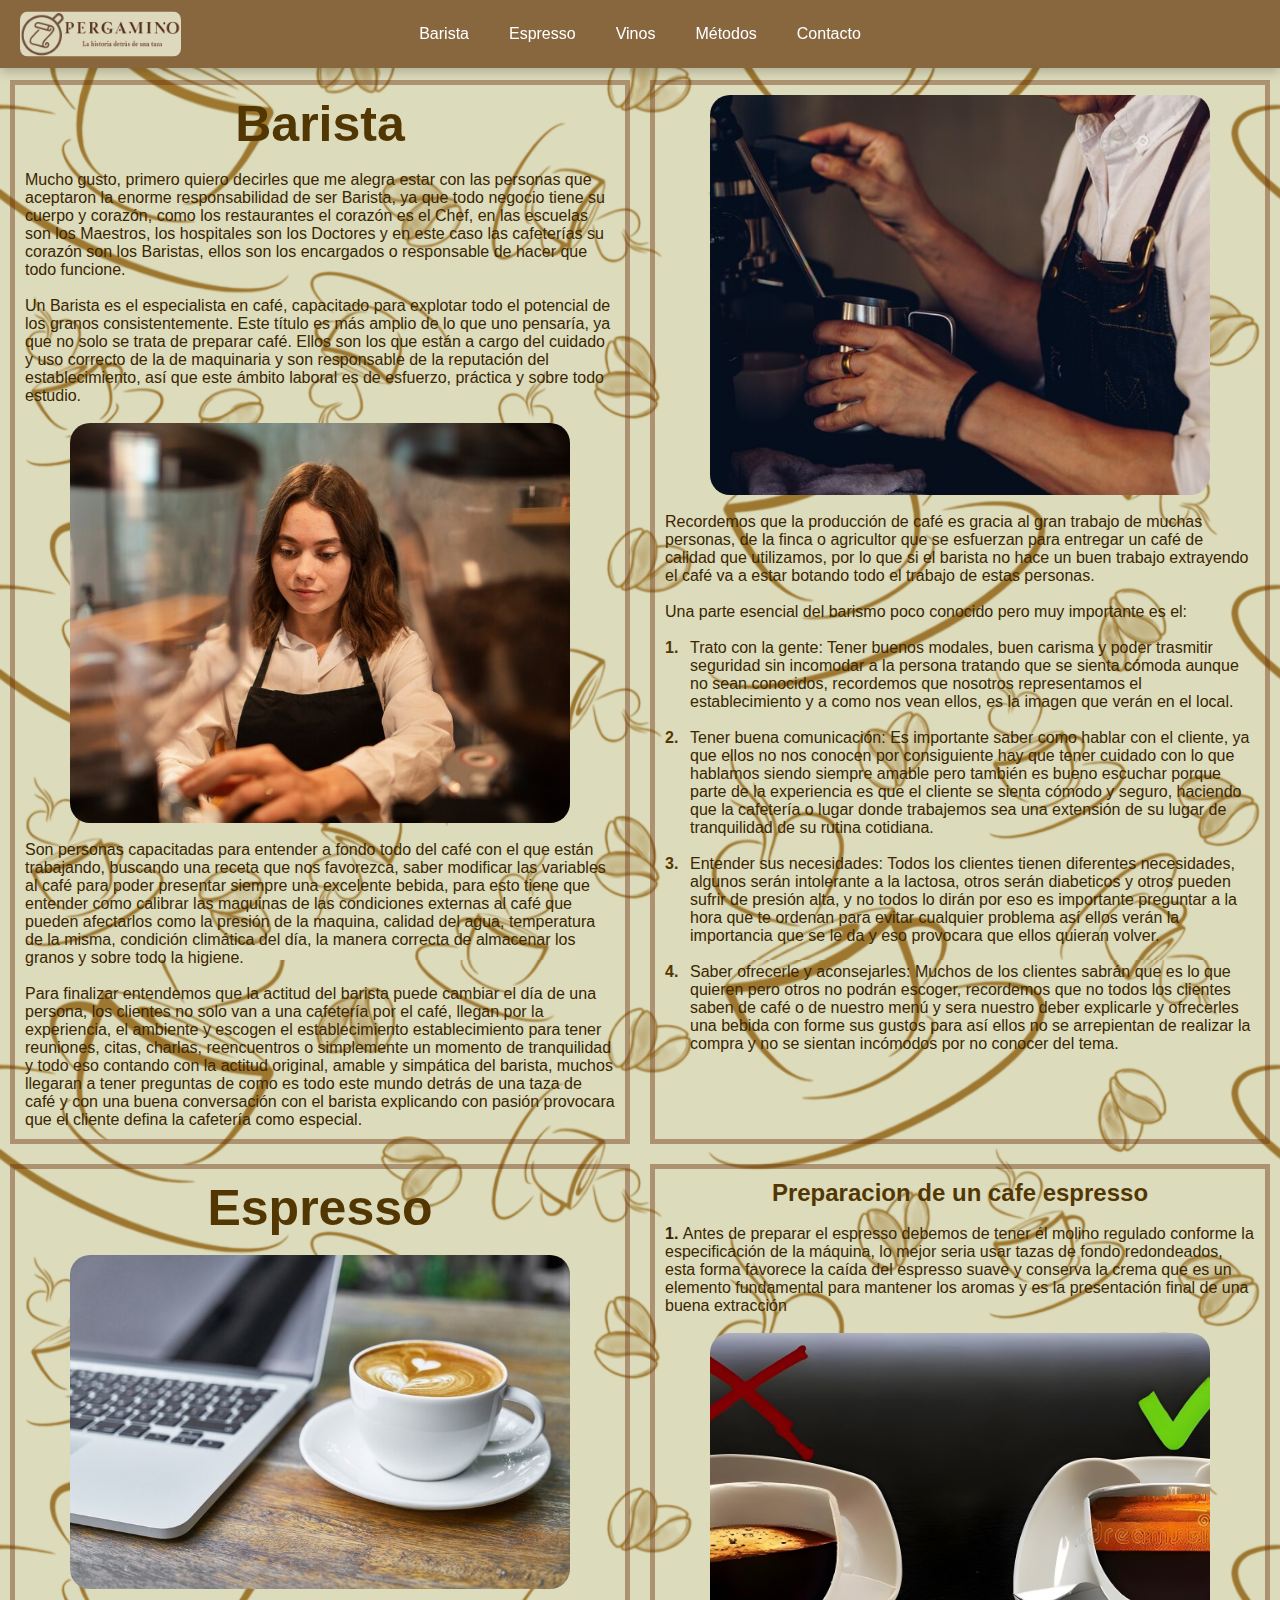
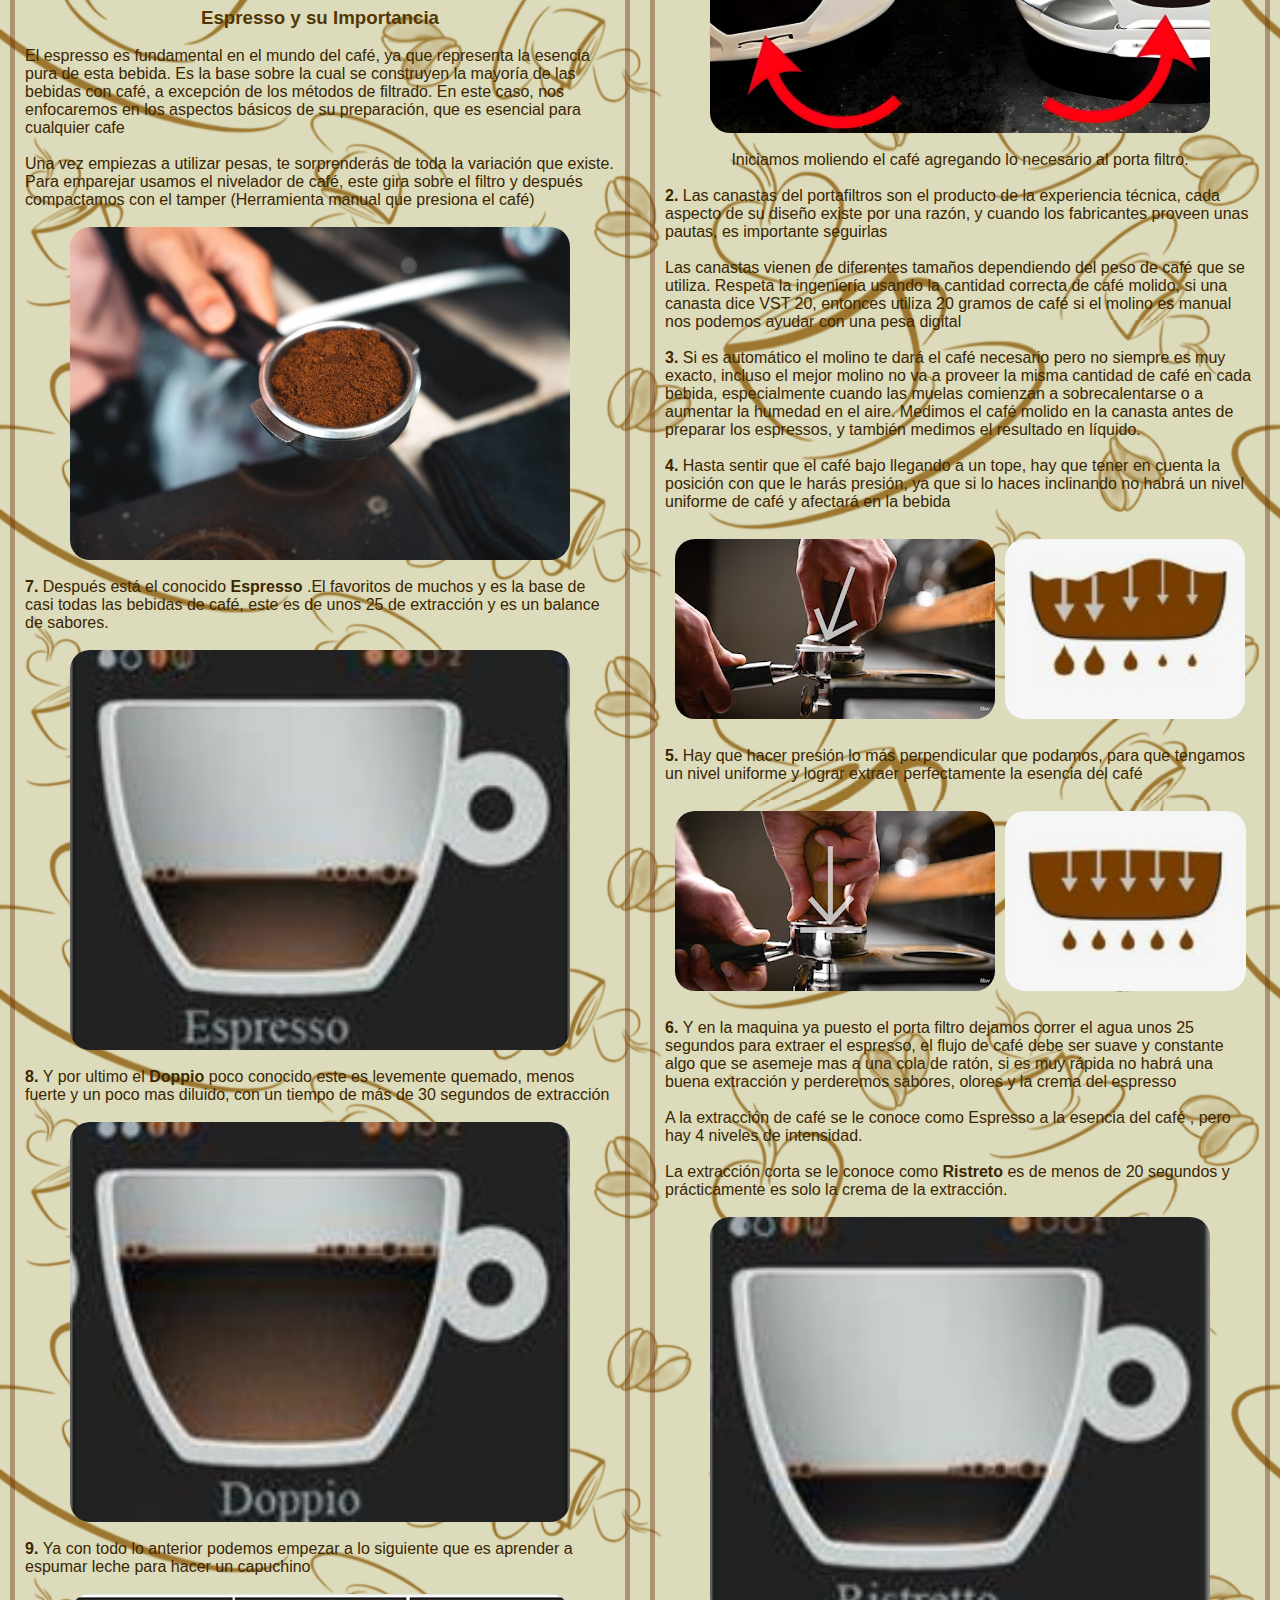
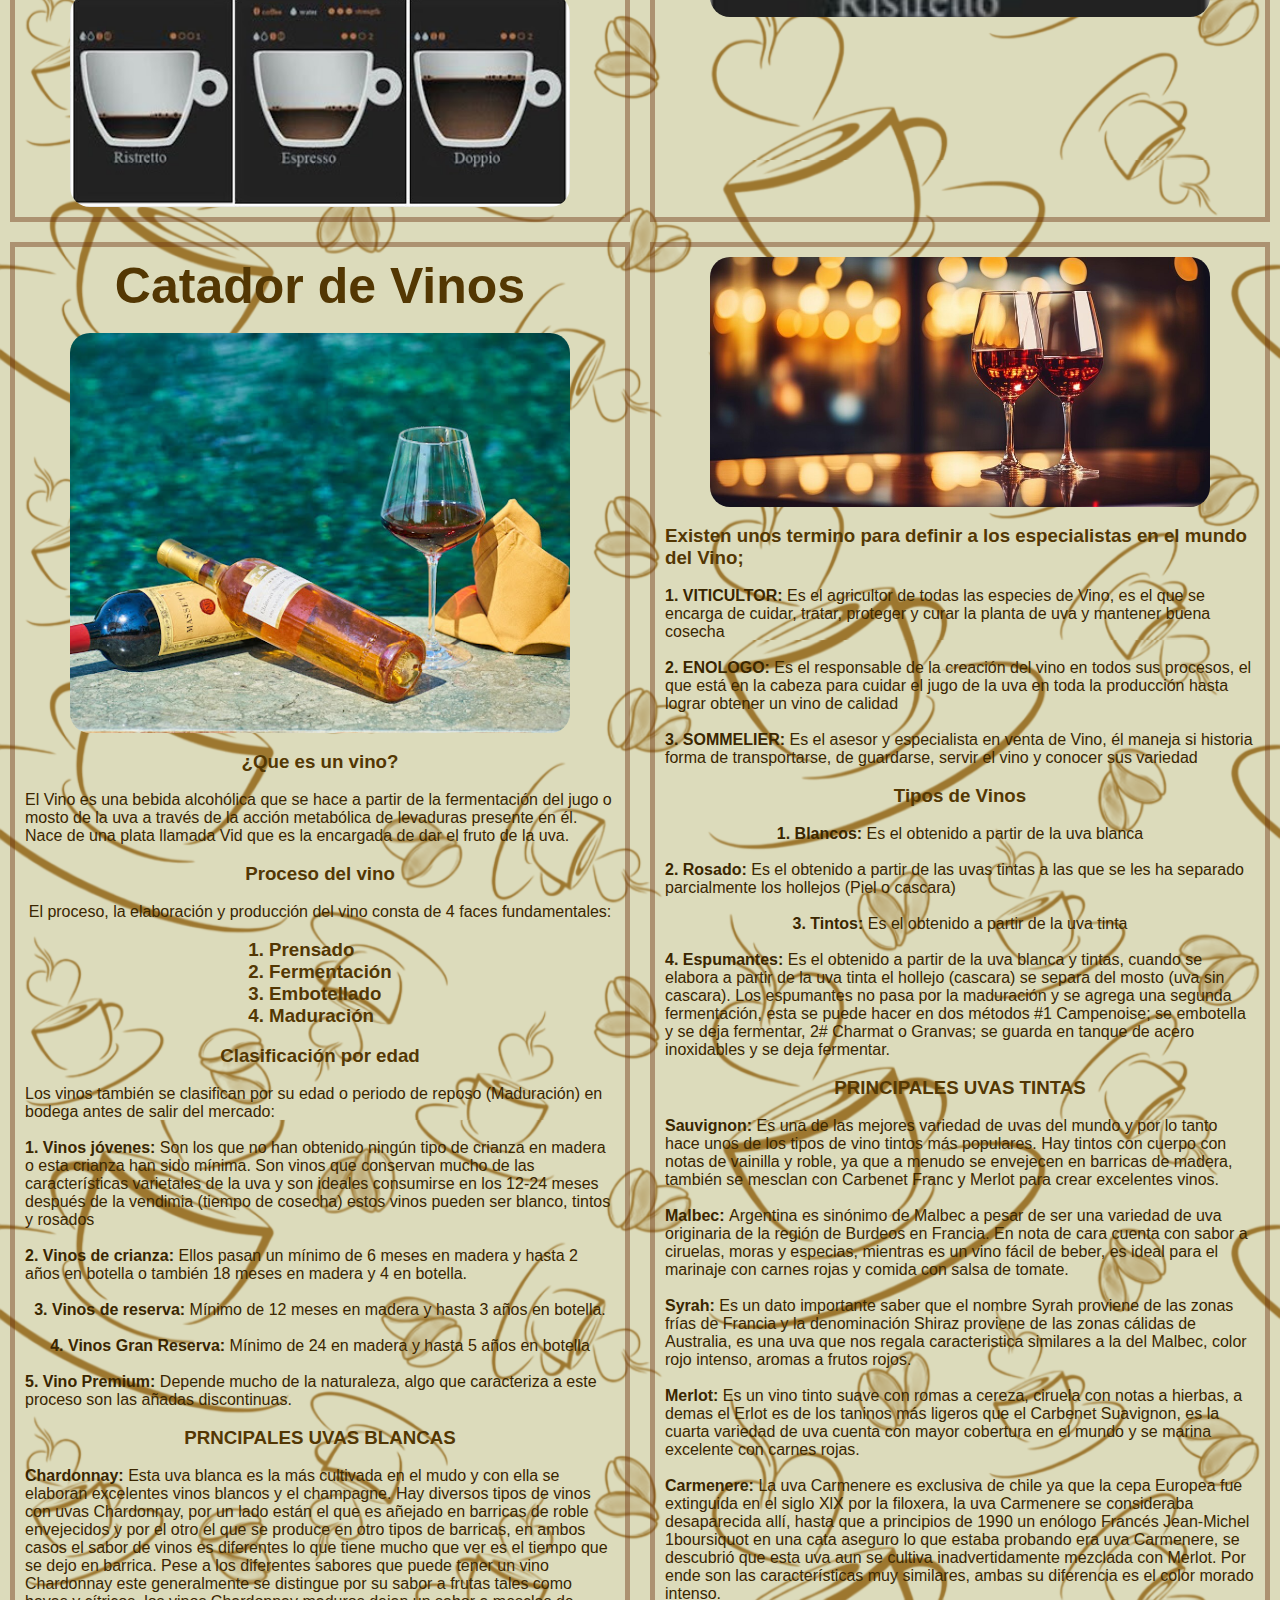
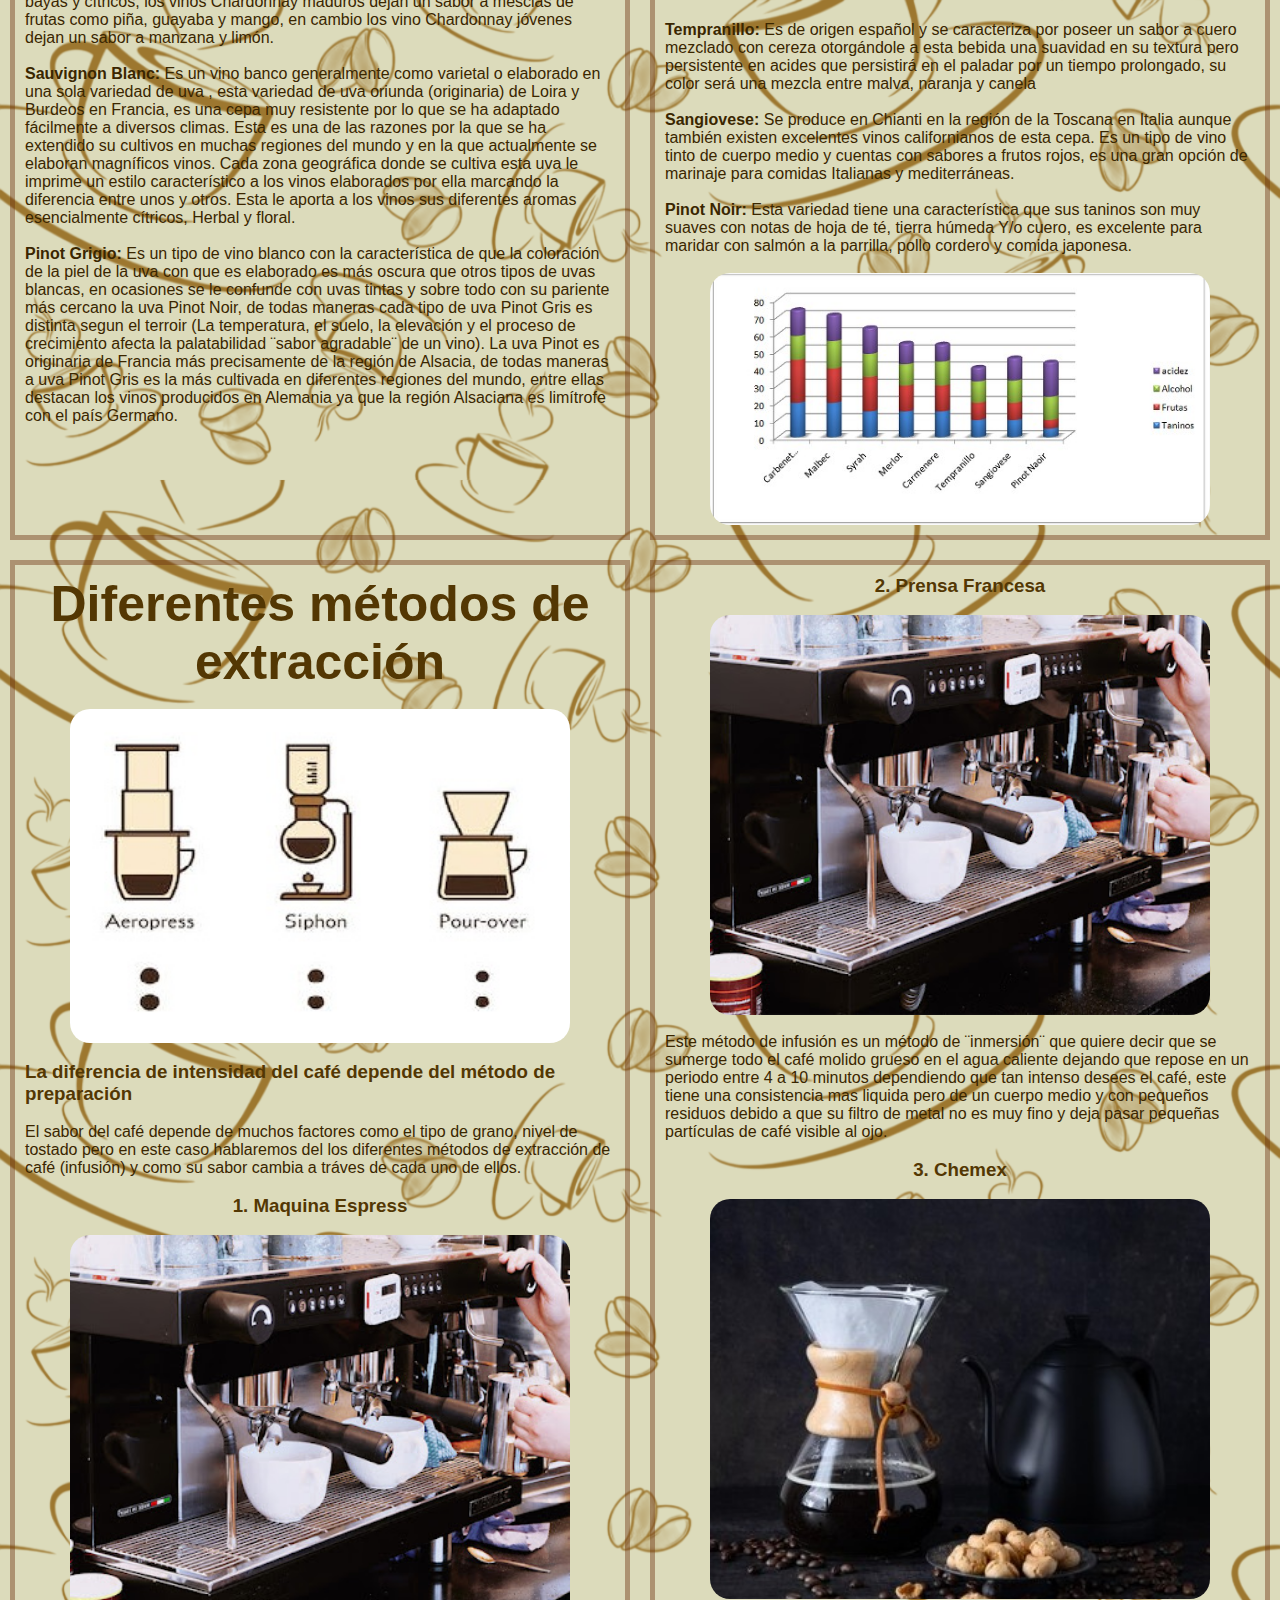
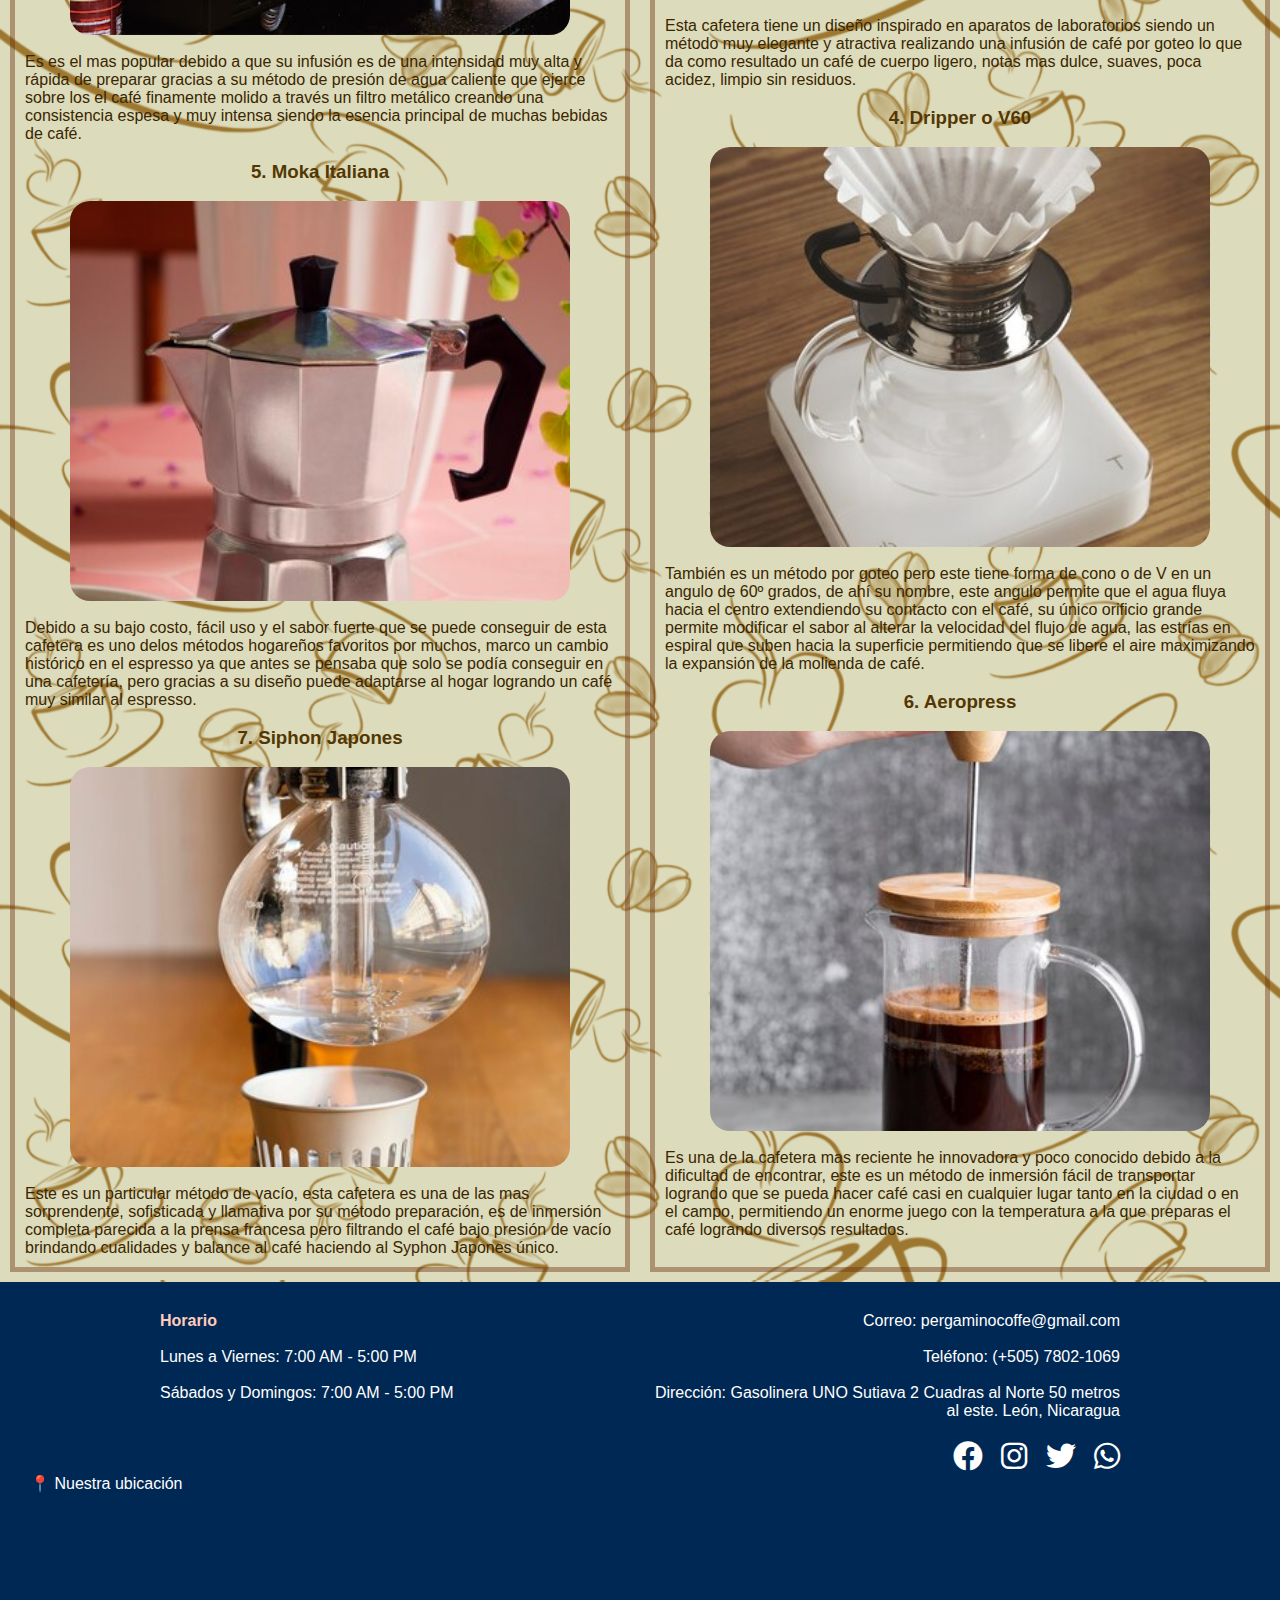
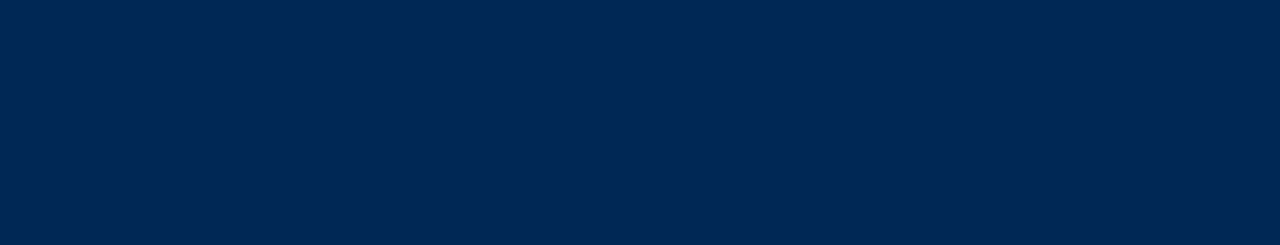
<file: biografia.html>
<!DOCTYPE html>
<html lang="en">
<head>
    <meta charset="UTF-8">
    <meta name="viewport" content="width=device-width, initial-scale=1.0">

        <!-- referencias -->
        <link rel="stylesheet" href="./css/cuerpo.css">
        <link rel="stylesheet" href="./css/navbar.css">
        <link rel="stylesheet" href="./css/contenedor-biografia.css">
        <link rel="stylesheet" href="./css/footer.css">

        <link rel="icon" href="./recursos/icono.jpg" type="image/png">
</head>

<body>
        <!-- Navbar -->
        <nav class="navbar">
            <a href="index.html"><img src="./recursos/logo.jpg" alt="Logo" class="logo"></a>
            <div class="menu-toggle">
                <span></span>
                <span></span>
                <span></span>
            </div>
            <ul>
                <li><a href="#barista">Barista</a></li>
                <li><a href="#espresso">Espresso</a></li>
                <li><a href="#vinos">Vinos</a></li>
                <li><a href="#metodos">Métodos</a></li>
                <li><a href="#contacto">Contacto</a></li>
            </ul>
        </nav>

        <script>
        document.addEventListener('DOMContentLoaded', function() {
            const menuToggle = document.querySelector('.menu-toggle');
            const menu = document.querySelector('.navbar ul');
            const menuItems = menu.querySelectorAll('li'); // Selecciona todas las opciones del menú

            menuToggle.addEventListener('click', function(event) {
                menu.classList.toggle('show');
                event.stopPropagation(); // Evita que el clic se propague al documento
            });

            document.addEventListener('click', function(event) {
                if (!menu.contains(event.target) && !menuToggle.contains(event.target)) {
                    menu.classList.remove('show'); // Cierra el menú si se hace clic fuera
                }
            });

            // Cierra el menú cuando se hace clic en una opción
            menuItems.forEach(item => {
                item.addEventListener('click', function() {
                    menu.classList.remove('show'); // Oculta el menú
                });
            });
        });
        </script>

            <div class="contenedorbio-2"> <!-- contenedor Barista -->

                <div class="minibio-1-1" id="barista">  <!-- minicontenedor Barista -->

                    <h1>
                        Barista
                    </h1>

                    <br> <!-- Espaciado-->

                    <p>
                        Mucho gusto, primero quiero decirles que me alegra estar con las personas que aceptaron la enorme responsabilidad de ser Barista, ya que todo negocio tiene su cuerpo y corazón, como los restaurantes el corazón es el Chef, en las escuelas son los Maestros, los hospitales son los Doctores y en este caso las cafeterías su corazón son los Baristas, ellos son los encargados o responsable de hacer que todo funcione.
                    </p>
                    
                    <br> <!-- Espaciado-->

                    <p>
                        Un Barista es el especialista en café, capacitado para explotar todo el potencial de los granos consistentemente. Este título es más amplio de lo que uno pensaría, ya que no solo se trata de preparar café. Ellos son los que están a cargo del cuidado y uso correcto de la de maquinaria y son responsable de la reputación del establecimiento, así que este ámbito laboral es de esfuerzo, práctica y sobre todo estudio. 
                    </p>

                    <br> <!-- Espaciado-->

                    <img src="./recursos/historia/muestra-2.jpg" alt="">

                    <br> <!-- Espaciado-->

                    <p>
                        Son personas capacitadas para entender a fondo todo del café con el que están trabajando, buscando una receta que nos favorezca, saber modificar las variables al café para poder presentar siempre una excelente bebida, para esto tiene que entender como calibrar las maquinas de las condiciones externas al café que pueden afectarlos como la presión de la maquina, calidad del agua, temperatura de la misma, condición climática del día, la manera correcta de almacenar los granos y sobre todo la higiene.
                    </p>

                    <br> <!-- Espaciado-->

                    <p>
                        Para finalizar entendemos que la actitud del barista puede cambiar el día de una persona, los clientes no solo van a una cafetería por el café, llegan por la experiencia, el ambiente y escogen el establecimiento establecimiento para tener reuniones, citas, charlas, reencuentros o simplemente un momento de tranquilidad y todo eso contando con la actitud original, amable y simpática del barista, muchos llegaran a tener preguntas de como es todo este mundo detrás de una taza de café y con una buena conversación con el barista explicando con pasión provocara que el cliente defina la cafetería como especial.
                    </p>

                </div>

                <div class="minibio-1-2"> <!-- minicontenedor Barista -->

                    <img src="./recursos/historia/muestra-1.jpg" alt="">

                    <br> <!-- Espaciado-->

                    <p>
                        Recordemos que la producción de café es gracia al gran trabajo de muchas personas, de la finca o agricultor que se esfuerzan para entregar un café de calidad que utilizamos, por lo que si el barista no hace un buen trabajo extrayendo el café va a estar botando todo el trabajo de estas personas. 
                        <br> <!-- Espaciado-->
                        <br> <!-- Espaciado-->

                        Una parte esencial del barismo poco conocido pero muy importante es el:
                        <br> <!-- Espaciado-->
                        <br> <!-- Espaciado-->
                    </p>

                    <div class="enumeracion">
                        
                        <p>
                            Trato con la gente:  
                            Tener buenos modales, buen carisma y poder trasmitir seguridad sin incomodar a la persona  tratando que se sienta cómoda aunque no sean conocidos, recordemos que nosotros representamos el establecimiento y a como nos vean ellos, es la imagen que verán en el local.                       
                            <br> <!-- Espaciado-->
                            <br> <!-- Espaciado-->
                        </p>

                        <p>
                            Tener buena comunicación:
                            Es importante saber como hablar con el cliente, ya que ellos no nos conocen por consiguiente hay que tener cuidado con lo que hablamos siendo siempre amable pero también es bueno escuchar porque parte de la experiencia es que el cliente se sienta cómodo y seguro, haciendo que la cafetería o lugar donde trabajemos sea una extensión de su lugar de tranquilidad de su rutina cotidiana.
                            <br> <!-- Espaciado-->
                            <br> <!-- Espaciado-->
                        </p>

                        <p>
                            Entender sus necesidades:
                            Todos los clientes tienen diferentes necesidades, algunos serán intolerante a la lactosa, otros serán diabeticos y otros pueden sufrir de presión alta, y no todos lo dirán por eso es importante preguntar a la hora que te ordenan para evitar cualquier problema así ellos verán la importancia que se le da y eso provocara que ellos quieran volver.
                            <br> <!-- Espaciado-->
                            <br> <!-- Espaciado-->
                        </p>

                        <p>
                            Saber ofrecerle y aconsejarles:
                            Muchos de los clientes sabrán que es lo que quieren pero otros no podrán escoger, recordemos que no todos los clientes saben de café o de nuestro menú y sera nuestro deber explicarle y ofrecerles una bebida con forme sus gustos para así ellos no se arrepientan de realizar la compra y no se sientan incómodos por no conocer del tema.
                        </p>

                    </div>

                </div>

            </div>
        
            <div class="contenedorbio-2"> <!-- contenedor Espresso -->

                <div class="minibio-2-1" id="espresso" >

                    <h1>
                        Espresso
                    </h1>
    
                    <br> <!-- Espaciado-->
    
                    <img src="./recursos/historia/muestra-3.jpg" alt="">
    
                    <br> <!-- Espaciado-->

                    <h3>Espresso y su Importancia</h3>

                    <br> <!-- Espaciado-->

                    <p>
                        El espresso es fundamental en el mundo del café, ya que representa la esencia pura de esta bebida. Es la base sobre la cual se construyen la mayoría de las bebidas con café, a excepción de los métodos de filtrado. En este caso, nos enfocaremos en los aspectos básicos de su preparación, que es esencial para cualquier cafe
                    </p>

                    <br> <!-- Espaciado-->

                    <p>
                        Una vez empiezas a utilizar pesas, te sorprenderás de toda la variación que existe. Para emparejar usamos el nivelador de café, este gira sobre el filtro y después compactamos con el tamper (Herramienta manual que presiona el café)
                    </p>
    
                    <br> <!-- Espaciado-->
    
                    <img src="./recursos/historia/muestra-6.jpg" alt="">
    

    
                    <br> <!-- Espaciado-->
    
                    <p>
                       <strong>7. </strong> Después está el conocido <strong>Espresso</strong> .El favoritos de muchos y es la base de casi todas las bebidas de café, este es de unos 25 de extracción y es un balance de sabores.
                    </p>
    
                    <br> <!-- Espaciado-->
    
                    <img src="./recursos/historia/muestra-12.jpg" alt="">
    
                    <br> <!-- Espaciado-->
    
                    <p>
                        <strong>8. </strong>Y por ultimo el <strong>Doppio</strong> poco conocido este es levemente quemado, menos fuerte y un poco mas diluido, con un tiempo de más de 30 segundos de extracción
                    </p>
    
                    <br> <!-- Espaciado-->
    
                    <img src="./recursos/historia/muestra-13.jpg" alt="">

                    <br> <!-- Espaciado-->

                    <p>
                        <strong>9. </strong>Ya con todo lo anterior podemos empezar a lo siguiente que es aprender a espumar leche para hacer un capuchino
                    </p>
    
                    <br> <!-- Espaciado-->
    
                    <img src="./recursos/historia/muestra-14.jpg" alt="">
    
                </div>

                <div class="minibio-2-1"> <!-- minicontenedor Espresso -->
                    
                    <h2>Preparacion de un cafe espresso</h2> 

                    <br> <!-- Espaciado-->

                    <p>
                        <strong>1. </strong>Antes de preparar el espresso debemos de tener él molino regulado conforme la especificación de la máquina, lo mejor seria usar tazas de fondo redondeados, esta forma favorece la caída del espresso suave y conserva la crema que es un elemento fundamental para mantener los aromas y es la presentación final de una buena extracción
                    </p>

                    <br> <!-- Espaciado-->

                    <img src="./recursos/historia/muestra-4.jpg" alt="">

                    <br> <!-- Espaciado-->

                    <p>
                        Iniciamos moliendo el café agregando lo necesario al porta filtro.
                    </p>

                    <br> <!-- Espaciado-->

                    <p>
                        <strong>2. </strong>Las canastas del portafiltros son el producto de la experiencia técnica, cada aspecto de su diseño existe por una razón, y cuando los fabricantes proveen unas pautas, es importante seguirlas
                    </p>

                    <br> <!-- Espaciado-->

                    <p>
                        Las canastas vienen de diferentes tamaños dependiendo del peso de café que se utiliza. Respeta la ingeniería usando la cantidad correcta de café molido, si una canasta dice VST 20, entonces utiliza 20 gramos de café si el molino es manual nos podemos ayudar con una pesa digital
                    </p>

                    <br> <!-- Espaciado-->

                    <p>
                        <strong>3. </strong>Si es automático el molino te dará el café necesario pero no siempre es muy exacto, incluso el mejor molino no va a proveer la misma cantidad de café en cada bebida, especialmente cuando las muelas comienzan a sobrecalentarse o a aumentar la humedad en el aire. Medimos el café molido en la canasta antes de preparar los espressos, y también medimos el resultado en líquido.
                    </p>
    
                    <br> <!-- Espaciado-->
    
                    <p>
                        <strong>4. </strong>Hasta sentir que el café bajo llegando a un tope, hay que tener en cuenta la posición con que le harás presión, ya que si lo haces inclinando no habrá un nivel uniforme de café y afectará en la bebida
                    </p>

                    <br> <!-- Espaciado-->

                    
                    <div class="contenedor-movil" style="gap: 10px; padding: 10px;">

                        <img src="./recursos/historia/muestra-7.jpg" alt="">

                        <img src="./recursos/historia/muestra-8.jpg" alt="">

                    </div>

                    <br> <!-- Espaciado-->

                    <p>
                       <strong>5. </strong> Hay que hacer presión lo más perpendicular que podamos, para que tengamos un nivel uniforme y lograr extraer perfectamente la esencia del café 
                    </p>

                    <br> <!-- Espaciado-->

                    <div class="contenedor-movil">
    
                        <img src="./recursos/historia/muestra-9.jpg" alt="">
    
                        <img src="./recursos/historia/muestra-10.jpg" alt="">
    
                    </div>

                    <br> <!-- Espaciado-->

                    <p>
                        
                        <strong>6. </strong>Y en la maquina ya puesto el porta filtro dejamos correr el agua unos 25 segundos para extraer el espresso, el flujo de café debe ser suave y constante algo que se asemeje mas a una cola de ratón, si es muy rápida no habrá una buena extracción y perderemos sabores, olores y la crema del espresso
                        
                        <br> <!-- Espaciado-->
                        <br> <!-- Espaciado-->

                        A la extracción de café se le conoce como Espresso a la esencia  del café , pero hay 4 niveles de intensidad.
                        
                        <br> <!-- Espaciado-->
                        <br> <!-- Espaciado-->

                        La extracción corta se le conoce como <strong>Ristreto</strong> es de menos de 20 segundos y prácticamente es solo la crema de la extracción. 
                    
                    </p>

                    <br> <!-- Espaciado-->

                    <img src="./recursos/historia/muestra-11.jpg" alt="">
    
                    <br> <!-- Espaciado-->
                    

                </div>


            </div>
        
        </div>

        <div class="contenedorbio-2" id="vinos">
        
            <div class="minibio-3-1" >

                <h1>Catador de Vinos</h1>

                <br> <!-- Espaciado-->

                <img src="./recursos/historia/muestra-19.jpg" alt="">

                <br> <!-- Espaciado-->

                <h3>¿Que es un vino?</h3>

                <br> <!-- Espaciado-->

                <p>
                    El Vino es una bebida alcohólica que se hace a partir de la fermentación del jugo o mosto de la uva a través de la acción metabólica de levaduras presente en él. Nace de una plata llamada Vid que es la encargada de dar el fruto de la uva.
                </p>

                <br> <!-- Espaciado-->

                <h3>
                    Proceso del vino     
                </h3>

                <br> <!-- Espaciado-->

                <p>
                    El proceso, la elaboración y producción del vino consta de 4 faces fundamentales: 
                </p>

                <br> <!-- Espaciado-->

                <h3>
                    1. Prensado <br> <!-- Espaciado-->

                    2. Fermentación <br> <!-- Espaciado-->
                    
                    3. Embotellado <br> <!-- Espaciado-->
                    
                    4. Maduración  <br> <!-- Espaciado-->
                </h3>
                
                <br> <!-- Espaciado-->

                <h3>
                    Clasificación por edad 
                </h3>

                <br> <!-- Espaciado-->

                <p>
                    Los vinos también se clasifican por su edad o periodo de reposo (Maduración) en bodega antes de salir del mercado:
                </p>

                <br> <!-- Espaciado-->

                <p>
                    <strong>1. Vinos jóvenes:</strong> Son los que no han obtenido ningún tipo de crianza en madera o esta crianza han sido mínima. Son vinos que conservan mucho de las características varietales de la uva  y son ideales consumirse en los 12-24 meses después de la vendimia (tiempo de cosecha) estos vinos pueden ser blanco, tintos y rosados
                </p>

                <br> <!-- Espaciado-->

                <p>
                    <strong>2. Vinos de crianza:</strong> Ellos pasan un mínimo de 6 meses en madera y hasta 2 años en botella o también 18 meses en madera y 4 en botella.
                </p>

                <br> <!-- Espaciado-->

                <p>
                    <strong>3. Vinos de reserva:</strong> Mínimo de 12 meses en madera y hasta 3 años en botella.
                </p>

                <br> <!-- Espaciado-->

                <p>
                    <strong>4. Vinos Gran Reserva:</strong> Mínimo de 24 en madera y hasta 5 años en botella
                </p>

                <br> <!-- Espaciado-->

                <p>
                    <strong>5. Vino Premium:</strong> Depende mucho de la naturaleza, algo que caracteriza a este proceso son las añadas discontinuas.
                </p>

                <br> <!-- Espaciado-->

                <h3>
                    PRNCIPALES UVAS BLANCAS
                </h3>

                <br> <!-- Espaciado-->

                <p>
                    <strong>Chardonnay: </strong>   Esta uva blanca es la más cultivada en el mudo y con ella se elaboran excelentes vinos blancos y el champagne. Hay diversos tipos de vinos con uvas Chardonnay, por un lado están el que es añejado en barricas de roble envejecidos y por el otro el que se produce en otro tipos de barricas, en ambos casos el sabor de vinos es diferentes lo que tiene mucho que ver es el tiempo que se dejo en barrica. Pese a los diferentes sabores que puede tener un vino Chardonnay este generalmente se distingue por su sabor a frutas tales como bayas y cítricos, los vinos Chardonnay maduros dejan un sabor a mesclas de frutas como piña, guayaba y mango, en cambio los vino Chardonnay jóvenes dejan un sabor a manzana y limón.
                </p>

                <br> <!-- Espaciado-->

                <p>
                    <strong>Sauvignon Blanc: </strong> Es un vino banco generalmente como varietal o elaborado en una sola variedad de uva , esta variedad de uva oriunda (originaria) de Loira y Burdeos en Francia, es una cepa muy resistente por lo que se ha adaptado fácilmente a diversos climas. Esta es una de las  razones por la que se ha extendido su cultivos en muchas regiones del mundo y en la que actualmente  se elaboran magníficos vinos. Cada zona geográfica donde se cultiva esta uva le imprime un estilo característico a los vinos elaborados por ella marcando la diferencia entre unos y otros. Esta le aporta a los vinos sus diferentes aromas esencialmente cítricos, Herbal y floral.
                </p>

                <br> <!-- Espaciado-->

                <p>
                    <strong>Pinot Grigio: </strong> Es un tipo de vino blanco con la característica de que la coloración de la piel de la uva con que es elaborado es más oscura que otros tipos de uvas blancas, en ocasiones se le confunde con uvas tintas y sobre todo con su pariente más cercano la uva Pinot Noir, de todas maneras cada tipo de uva Pinot Gris es distinta segun el terroir (La temperatura, el suelo, la elevación y el proceso de crecimiento afecta la palatabilidad ¨sabor agradable¨ de un vino).  La uva Pinot es originaria de Francia más precisamente de la región de Alsacia, de todas maneras a uva Pinot Gris es la más cultivada en diferentes regiones del mundo, entre ellas destacan los vinos producidos en Alemania ya que la región Alsaciana es limítrofe con el país Germano.
                </p>

            </div>

            <div class="minibio-3-2">

                <img src="./recursos/historia/muestra-20.jpg" alt="">

                <br> <!-- Espaciado-->

                <h3>
                    Existen unos termino para definir a los especialistas en el mundo del Vino;   
                </h3>

                <br> <!-- Espaciado-->

                <p>                                                                                             
                    <strong>1. VITICULTOR:</strong> Es el agricultor de todas las especies de Vino, es el que se encarga de cuidar, tratar, proteger y curar la planta de uva y mantener buena cosecha
                </p>

                <br> <!-- Espaciado-->

                <p>
                    <strong>2. ENOLOGO:</strong> Es el responsable de la creación del vino en todos sus procesos, el que está en la cabeza para cuidar el jugo de la uva en toda la producción hasta lograr obtener un vino de calidad
                </p>

                <br> <!-- Espaciado--> 

                <p> 
                    <strong>3. SOMMELIER:</strong> Es el asesor y especialista en venta de Vino, él maneja si historia forma de transportarse, de guardarse, servir el vino y conocer sus variedad
                </p>

                <br> <!-- Espaciado--> 

                <h3>Tipos de Vinos</h3>

                <br> <!-- Espaciado--> 

                <p>
                    <strong>1. Blancos:</strong> Es el obtenido a partir de la uva blanca
                </p>

                <br> <!-- Espaciado--> 

                <p>
                    <strong>2. Rosado:</strong> Es el obtenido a partir de las uvas tintas a las que se les ha separado parcialmente los hollejos (Piel o cascara)
                </p>

                <br> <!-- Espaciado--> 

                <p>
                    <strong>3. Tintos:</strong> Es el obtenido a partir de la uva tinta
                </p>

                <br> <!-- Espaciado--> 

                <p>
                    <strong>4. Espumantes:</strong> Es el obtenido a partir de la uva blanca y tintas, cuando se elabora a partir de la uva tinta el hollejo (cascara) se separa del mosto (uva sin cascara). Los espumantes no pasa por la maduración y se agrega una segunda fermentación, esta se puede hacer en dos métodos #1 Campenoise; se embotella y se deja fermentar, 2# Charmat o Granvas; se guarda en tanque de acero inoxidables y se deja fermentar.
                </p>

                <br> <!-- Espaciado--> 

                <h3>
                    PRINCIPALES UVAS TINTAS
                </h3>

                <br> <!-- Espaciado--> 

                <p>
                    <strong>Sauvignon: </strong> Es una de las mejores variedad de uvas del mundo y por lo tanto hace unos de los tipos de vino tintos más populares. Hay tintos con cuerpo con notas de vainilla y roble, ya que a menudo se envejecen en barricas de madera, también se mesclan con Carbenet Franc y Merlot para crear excelentes vinos.
                </p>

                <br> <!-- Espaciado--> 

                <p>
                    <strong>Malbec: </strong>  Argentina es sinónimo de Malbec a pesar de ser una variedad de uva originaria de la región de Burdeos en Francia. En nota de cara cuenta con sabor a ciruelas, moras y especias, mientras es un vino fácil de beber, es ideal para el marinaje con carnes rojas  y comida con salsa de tomate.
                </p>

                <br> <!-- Espaciado--> 

                <p>
                    <strong>Syrah: </strong> Es un dato importante saber que el nombre Syrah proviene de las zonas frías de Francia y la denominación Shiraz proviene de las zonas cálidas de Australia, es una uva que nos regala caracteristica similares a la del Malbec, color rojo intenso, aromas a frutos rojos.
                </p>

                <br> <!-- Espaciado--> 
                
                <p>
                    <strong>Merlot: </strong> Es un vino tinto suave con romas a cereza, ciruela con notas a hierbas, a demas el Erlot es de los taninos más ligeros que el Carbenet Suavignon, es la cuarta variedad de uva cuenta con mayor cobertura en el mundo  y se marina excelente con carnes rojas.
                </p>

                <br> <!-- Espaciado--> 

                <p>
                    <strong>Carmenere: </strong> La uva Carmenere es exclusiva de chile ya que la cepa Europea fue extinguida en el siglo XlX por la filoxera, la uva Carmenere se consideraba desaparecida allí, hasta que a principios de 1990 un enólogo Francés Jean-Michel 1boursiquot  en una cata aseguro lo que estaba probando era uva Carmenere, se descubrió que esta uva aun se cultiva inadvertidamente mezclada con Merlot. Por ende son las características muy similares, ambas su diferencia es el color morado intenso.
                </p>

                <br> <!-- Espaciado--> 

                <p>
                    <strong>Tempranillo: </strong> Es de origen español y se caracteriza por poseer un sabor a cuero mezclado con cereza otorgándole a esta bebida una suavidad en su textura pero persistente en acides que persistirá en el paladar por un tiempo prolongado, su color será una mezcla entre malva, naranja y canela
                </p>

                <br> <!-- Espaciado--> 

                <p>
                    <strong>Sangiovese: </strong>Se produce en Chianti en la región de la Toscana en Italia aunque también existen excelentes vinos californianos de esta cepa. Es un tipo de vino tinto de cuerpo medio y cuentas con sabores a frutos rojos, es una gran opción de marinaje para comidas Italianas y mediterráneas.
                </p>

                <br> <!-- Espaciado--> 

                <p>
                    <strong>Pinot Noir: </strong>Esta variedad tiene una característica que sus taninos son muy suaves con notas de hoja de té, tierra húmeda Y/o cuero, es excelente para maridar con salmón a la parrilla, pollo cordero y comida japonesa.  
                </p>

                <br> <!-- Espaciado--> 

                <img src="./recursos/historia/muestra-21.jpg" alt="">

            </div>

        </div>

    <div class="contenedorbio-2" id="metodos">

        <div class="minibio-4-1">

            <h1>Diferentes métodos de extracción</h1>

            <br> <!-- Espaciado-->

            <img src="./recursos/historia/muestra-22.jpg" alt="">

            <br> <!-- Espaciado-->

            <h3>La diferencia de intensidad del café depende del método de preparación</h3>

            <br> <!-- Espaciado-->

            <p>
                El sabor del café depende de muchos factores como el tipo de grano, nivel de tostado pero en este caso hablaremos del los diferentes métodos de extracción de café (infusión) y como su sabor cambia a tráves de cada uno de ellos.
            </p>

            <br> <!-- Espaciado-->

            <h3>1. Maquina Espress</h3>

            <br> <!-- Espaciado-->

            <img src="./recursos/historia/muestra-23.jpg" alt="">

            <br> <!-- Espaciado-->

            <p>
                Es es el mas popular debido a que su infusión es de una intensidad muy alta y rápida de preparar gracias a su método de presión de agua caliente que ejerce sobre los el café finamente molido a través un filtro metálico creando una consistencia espesa y muy intensa siendo la esencia principal de muchas bebidas de café.
            </p>
            
            <br> <!-- Espaciado-->  

            <h3>5. Moka Italiana</h3>

            <br> <!-- Espaciado-->  

            <img src="./recursos/historia/muestra-27.jpg" alt="">

            <br> <!-- Espaciado-->  

            <p>
                Debido a su bajo costo, fácil uso y el sabor fuerte que se puede conseguir de esta cafetera es uno delos métodos hogareños favoritos por muchos, marco un cambio histórico en el espresso ya que antes se pensaba que solo se podía conseguir en una cafetería, pero gracias a su diseño puede adaptarse al hogar logrando un café muy similar al espresso.
            </p>

            <br> <!-- Espaciado-->  

            <h3>7. Siphon Japones</h3>

            <br> <!-- Espaciado-->  

            <img src="./recursos/historia/muestra-29.jpg" alt="">

            <br> <!-- Espaciado-->  

            <p>
                Este es un particular método de vacío, esta cafetera es una de las mas sorprendente, sofisticada y llamativa por su método preparación, es de inmersión completa parecida a la prensa francesa pero filtrando el café bajo presión de vacío brindando cualidades y balance al café haciendo al Syphon Japones único.
            </p>

        </div>

        <div class="minibio-4-2">

            <h3>2. Prensa Francesa</h3>

            <br> <!-- Espaciado-->

            <img src="./recursos/historia/muestra-23.jpg" alt="">

            <br> <!-- Espaciado-->

            <p>
                Este  método de infusión es un método de ¨inmersión¨ que quiere decir que se sumerge todo el café molido grueso en el agua caliente dejando que  repose en un periodo entre 4 a 10 minutos dependiendo que tan intenso desees el café, este tiene una consistencia mas liquida pero de un cuerpo medio y con pequeños residuos debido a que su filtro de metal no es muy fino y deja pasar pequeñas partículas de café visible al ojo.
            </p>

            <br> <!-- Espaciado-->

            <h3>3. Chemex</h3>

            <br> <!-- Espaciado-->

            <img src="./recursos/historia/muestra-25.jpg" alt="">

            <br> <!-- Espaciado-->

            <p>
                Esta cafetera tiene un  diseño inspirado en aparatos de laboratorios siendo un método muy elegante y atractiva realizando una infusión de café por goteo  lo que da como resultado un café de cuerpo ligero, notas mas dulce, suaves, poca acidez, limpio sin residuos.
            </p>

            <br> <!-- Espaciado-->

            <h3>
                4. Dripper o V60
            </h3>

            <br> <!-- Espaciado-->

            <img src="./recursos/historia/muestra-26.jpg" alt="">

            <br> <!-- Espaciado-->

            <p>
                También es un método  por goteo pero este tiene forma de cono o de V en un angulo de 60º grados, de ahí su nombre, este angulo permite que el agua fluya hacia el centro extendiendo su contacto con el café, su único orificio grande permite modificar el sabor al alterar la velocidad del flujo de agua, las estrías en espiral que suben hacia la superficie permitiendo que se libere el aire maximizando la expansión de la molienda de café.
            </p>
            
            <br> <!-- Espaciado-->  

            <h3>
                6. Aeropress
            </h3>

            <br> <!-- Espaciado-->  

            <img src="./recursos/historia/muestra-28.jpg" alt="">

            <br> <!-- Espaciado-->  

            <p>
                Es una de la cafetera mas reciente he innovadora y poco conocido debido a la dificultad de encontrar, este es un método de inmersión fácil de transportar logrando que se pueda hacer café casi en cualquier lugar tanto en la ciudad o en el campo, permitiendo un enorme juego con la temperatura a la que preparas el café logrando diversos resultados.
            </p>

            <br> <!-- Espaciado-->  

        </div>
    </div>

        <!-- Contacto -->
        <footer id="contacto">
            <div class="container">
                <div class="left">
                    <h4 style="color: #FFCCBC;">Horario</h4> <br>
                    <p>Lunes a Viernes: 7:00 AM - 5:00 PM</p> <br>
                    <p>Sábados y Domingos: 7:00 AM - 5:00 PM</p>
                </div>
        
                <div class="right">
                    <div class="contact-info">
                        <p>Correo: <a href="mailto:pergaminocoffe@gmail.com">pergaminocoffe@gmail.com</a></p> <br>
                        <p>Teléfono: <a href="tel:+50578021069">(+505) 7802-1069</a></p> <br>
                        <span>Dirección: Gasolinera UNO Sutiava 2 Cuadras al Norte 50 metros al este. León, Nicaragua</span>
                    </div>
        
                    <div class="social-icons">
                        <a href="https://www.facebook.com/share/15xdAAPFgV/?mibextid=wwXIfr" target="_blank"><i class="fab fa-facebook"></i></a>
                        <a href="https://instagram.com" target="_blank"><i class="fab fa-instagram"></i></a>
                        <a href="https://twitter.com" target="_blank"><i class="fab fa-twitter"></i></a>
                        <a href="https://wa.me/50578021069" target="_blank"><i class="fab fa-whatsapp"></i></a>
                    </div>
                </div>
            </div>

            <p>📍 Nuestra ubicación</p> <br>

            <iframe 
                src="https://www.google.com/maps/embed?pb=!1m18!1m12!1m3!1d15585.07633270504!2d-86.89227125000001!3d12.431783600000001!2m3!1f0!2f0!3f0!3m2!1i1024!2i768!4f13.1!3m3!1m2!1s0x8f711f7a9af1a3a3%3A0x4750df26898c41a2!2sCoffee%20Pergamino!5e0!3m2!1ses-419!2sni!4v1739303156606!5m2!1ses-419!2sni" 
                width="100%" 
                height="300" 
                style="border:0;" 
                allowfullscreen="" 
                loading="lazy" 
                referrerpolicy="no-referrer-when-downgrade">
            </iframe>

        </footer>
        
        <!-- Font Awesome para los íconos de redes -->
        <link rel="stylesheet" href="https://cdnjs.cloudflare.com/ajax/libs/font-awesome/6.0.0-beta3/css/all.min.css">

</div>
        
    
</body>

</html>
</file>
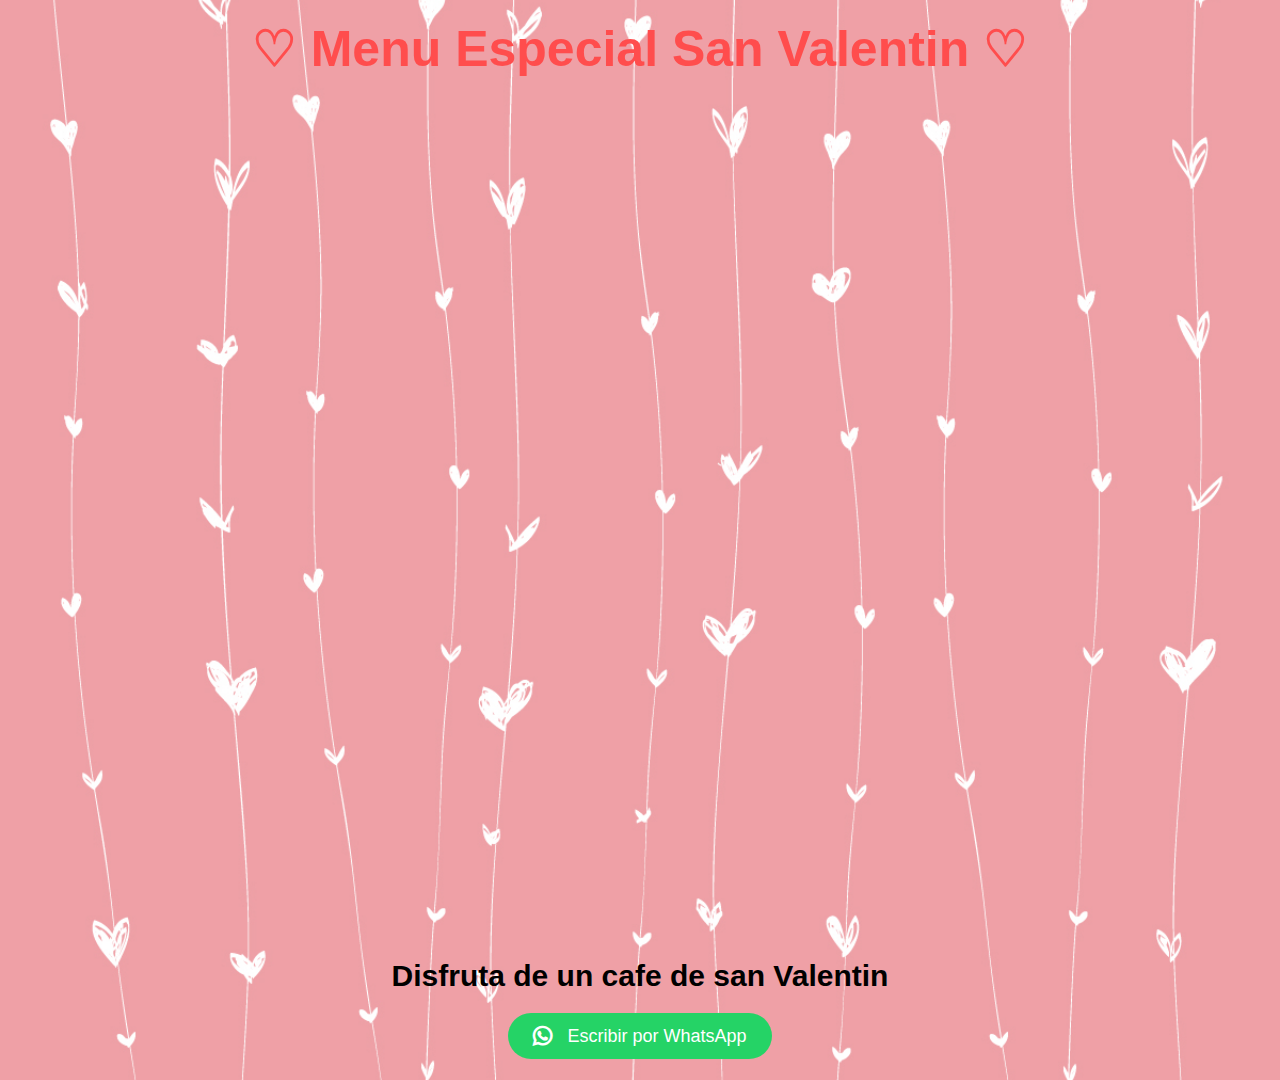
<file: carta.html>
<!DOCTYPE html>
<html lang="en">
<head>
    <meta charset="UTF-8">
    <meta name="viewport" content="width=device-width, initial-scale=1.0">
    <link rel="stylesheet" href="https://cdnjs.cloudflare.com/ajax/libs/font-awesome/6.0.0-beta3/css/all.min.css"> <!-- Moved to head -->
    <style>
        body {
            font-family: Arial, sans-serif;
            background-image: url('./recursos/fondo-san.jpg'); /* Cambia 'ruta-de-tu-imagen.jpg' por la ubicación de tu imagen */
            background-size: cover; /* Hace que la imagen cubra todo el fondo */
            background-position: center; /* Centra la imagen */
            background-repeat: no-repeat; /* Evita que la imagen se repita */
            margin: 0;
            padding: 20px;
            display: flex;
            flex-direction: column;
            align-items: center;
        }

        h1 {
            color: #ff4d4d;
            text-align: center;
            font-size: 50px;
        }

        .gallery {
            display: flex;
            flex-wrap: wrap;
            justify-content: center;
            gap: 20px;
            max-width: 1200px;
        }

        .image-container {
            position: relative;
            overflow: hidden;
            box-shadow: 0 4px 8px rgba(0, 0, 0, 0.1);
            transition: transform 0.3s ease;
            opacity: 0;
            transform: translateY(20px);
            animation: fadeInUp 1.8s forwards;
        }

        @keyframes fadeInUp {
            to {
                opacity: 1;
                transform: translateY(0);
            }
        }

        .image-container:hover {
            transform: scale(1.05);
        }

        .tall-image {
            width: 400px;
            height: 800px;
            border-radius: 20px;
        }

        .square-image {
            width: 400px;
            height: 400px;
            border-radius: 20px;
            gap: 20px;
        }

        img {
            width: 100%;
            height: 100%;
            object-fit: cover;
			transition: transform 0.2s ease;
        }

		img:hover{
			transform: scale(1.05);
		}

        .inscribircurso {
            display: inline-block;
            border: none;
            background: none;
            margin-bottom: 0px;
        }

        .inscribircurso a {
            text-decoration: none;
            background-color: #25D366; /* Color de fondo de WhatsApp */
            color: white; /* Color del texto */
            padding: 12px 25px; /* Espaciado dentro del botón */
            border-radius: 50px; /* Bordes redondeados */
            font-size: 18px; /* Tamaño del texto */
            display: inline-flex;
            align-items: center; /* Centrar el texto y el ícono */
            gap: 15px; /* Espacio entre el ícono y el texto */
            transition: background-color 0.5s ease, transform 0.2s ease; /* Transición suave para el hover */
        }

        .inscribircurso a:hover {
            background-color: #129241; /* Color más oscuro cuando el usuario pasa el ratón */
            transform: translate(0px, 3px);
        }

        .inscribircurso i {
            font-size: 22px; /* Tamaño del ícono */
            font-weight: bold; /* Negrita en el ícono */
            display: inline-block;
        }

        .contenedor-curso p {
            font-weight: bold; /* Asegura que el texto también esté en negrita */
            font-size: 30px;
            margin: 20px;
        }

        /* Media Query para hacer el diseño más amigable en dispositivos pequeños */
		@media (max-width: 768px) {
    .gallery {
        flex-direction: column;
        align-items: center;
    }

    .tall-image, .square-image {
        width: 90%;
        height: auto;
    }

    h1 {
        font-size: 28px;
        text-align: center;
    }

    .inscribircurso a {
        font-size: 16px;
        padding: 10px 20px;
    }

    .contenedor-curso p {
        font-size: 24px;
        text-align: center;
    }
}

    </style>
</head>
<body>
    <h1 style="margin: 0;">♡ Menu Especial San Valentin ♡</h1>

    <div class="gallery" style="margin-top: 20px;">
        <div class="image-container tall-image">
            <img src="./recursos/menu-especial.jpg" alt="Tall Valentine's Image">
        </div>
        <div>
            <div class="image-container square-image" style="margin-bottom: 20px;">
                <img src="./recursos/menu-especial-2.jpg" alt="Square Valentine's Image 1">
            </div>
            <div class="image-container square-image">
                <img src="./recursos/menu-especial-3.jpg" alt="Square Valentine's Image 2">
            </div>
        </div>

        <div class="contenedor-curso">
            <button class="inscribircurso">
                <p>Disfruta de un cafe de san Valentin</p>
				<a href="https://wa.me/50578021069?text=¡Buen%20día,%20me%20gustaría%20pedir%20la%20promoción%20de%20San%20Valentín!" target="_blank">
                    <i class="fab fa-whatsapp"></i> Escribir por WhatsApp
                </a>
            </button>
        </div>
    </div>

	<script>
		document.addEventListener('DOMContentLoaded', () => {
			const targetImage = document.querySelector('img[src="./recursos/menu-especial.jpg"]'); // Selecciona la imagen específica
			
			targetImage.addEventListener('click', () => {
				const imgUrl = targetImage.src; // Obtener la URL de la imagen
				const link = document.createElement('a'); // Crear un enlace temporal
				link.href = imgUrl; // Asignar la URL de la imagen al atributo href
				link.download = imgUrl.split('/').pop(); // Asignar el nombre del archivo
				link.click(); // Iniciar la descarga
			});
		});
	</script>
	
</body>
</html>
</file>
<file: css/cuerpo.css>
body {
    font-family: "Microsoft Sans Serif", sans-serif;
    padding-top: 70px;
    overflow-x: hidden;
    background-color: #dcdbbb;
    /*  background-color: #dcdbbb; */
    background-image: url('../recursos/fondobody.png');  /* Cambia la ruta a la imagen de fondo */
    background-repeat: repeat-y;  /* Esto hace que la imagen se repita solo verticalmente */
    background-position: top center;  /* Ajusta la imagen al principio y la alinea en el centro horizontal */
    background-size: 100% auto;  /* Esto ajusta la imagen al tamaño original sin zoom */
    
}

::-webkit-scrollbar {width: 12px;height: 12px;} /*Tamaño de barra*/
::-webkit-scrollbar-track {background: #f3fff3;} /*Fondo de la barra*/
::-webkit-scrollbar-thumb {background: #b8a68e;border-radius: 10px;} /*Marcador de la barra*/
::-webkit-scrollbar-thumb:hover {background: #928069;} /*Al pasar el raton*/

html {
    scroll-behavior: smooth; /* Activa el desplazamiento suave */
}
</file>
<file: css/navbar.css>
* {
    margin: 0;
    padding: 0;
    box-sizing: border-box;
}

.navbar {
    display: flex;
    justify-content: center;
    align-items: center;
    background-color:  #88673f;
    padding: 15px;
    position: fixed; /* Mantiene la navbar fija en la parte superior */
    top: 0;
    left: 0;
    width: 100%; /* Asegura que ocupe todo el ancho de la pantalla */
    z-index: 1000; /* La mantiene sobre otros elementos */
    box-shadow: 0px 4px 10px rgba(0, 0, 0, 0.2); /* Agrega un sutil sombreado para mejorar la estética */
}

.navbar ul {
    list-style: none;
    display: flex;
    gap: 10px;
    padding: 0;
}

.navbar ul li {
    transition: background-color 0.2s ease-in-out; /* Suaviza el cambio de color */
    border-radius: 5px;
}

.navbar ul li a {
    text-decoration: none;
    color: white;
    font-size: 16px;
    padding: 10px 15px;
    display: block;
    transition: color 0.2s ease-in-out; /* Suaviza el cambio de color del texto */
}

.navbar ul li:hover {
    background-color: #aa8557;
}

.navbar ul li:hover a {
    color: #4e3412;
}


.logo {
    position: absolute;
    left: 20px;               
    top: 50%;                  
    transform: translateY(-50%);  
    height: auto; /* Mantiene la proporción original */
    max-height: 45px; /* Tamaño máximo */
    border-radius: 8px; /* Bordes redondeados */
    cursor: pointer;
    transition: transform 0.2s ease, box-shadow 0.3s ease, filter 0.3s ease; /* Suaviza los efectos */
}

/* Efecto hover: oscurece la imagen con transparencia */
.logo:hover {
    filter: brightness(0.9); /* Reduce el brillo al 70% */
    transform: translateY(-45%) scale(0.9); /* Se reduce un poco */
    box-shadow: 0px 2px 5px rgba(0, 0, 0, 0.2); /* Reduce la sombra */
}

/* Responsive Styles */
@media screen and (max-width: 768px) {
    .navbar {
        justify-content: flex-end; /* Alinea los elementos al final (derecha) en móviles */
        transition: opacity 0.3s ease, transform 0.9s ease;
    }

    .navbar ul {
        display: none; /* Oculta los elementos del menú por defecto */
        position: absolute; /* Coloca el menú sobre el contenido */
        top: 60px; /* Ajusta la posición del menú según sea necesario */
        right: 0;
        background-color: #88673f; /* Fondo oscuro para el menú */
        flex-direction: column; /* Coloca los elementos verticalmente */
        padding: 10px 0;
        border-radius: 5px;
        width: 200px; /* Ancho del menú */
        z-index: 1000;
        opacity: 0; /* Comienza invisible */
        transform: translateX(100%); /* Comienza desplazado fuera de la pantalla a la derecha */
        transition: opacity 0.3s ease, transform 0.9s ease; /* Animaciones suaves */
    }

    .navbar ul.show {
        display: flex; /* Muestra el menú */
        opacity: 1; /* Hace el menú visible */
        transform: translateX(0); /* Desplaza el menú a su posición original (0) */
    }

    .navbar ul li {
        margin: 10px 0; /* Espaciado vertical entre los elementos */
        text-align: center;
    }

    .navbar ul li a {
        color: white;
        text-decoration: none;
    }

    .navbar .menu-toggle {
        display: block; /* Muestra el botón de hamburguesa */
        cursor: pointer;
    }

    .navbar .menu-toggle span {
        background-color: #ffffff;
        width: 30px;
        height: 3px;
        margin: 6px 0;
        display: block;
        transition: 0.4s;
    }

    .logo {
        position: absolute;
        left: 20px;               
        top: 50%;                  
        transform: translateY(-50%);  
        height: auto; /* Mantiene la proporción original */
        max-height: 35px; /* Tamaño máximo */
        border-radius: 8px; /* Bordes redondeados */
        cursor: pointer;
        transition: transform 0.2s ease, box-shadow 0.3s ease, filter 0.3s ease; /* Suaviza los efectos */
    }
}

@media screen and (max-width: 480px) {
    .navbar ul {
        gap: 5px; /* Reduce el espacio entre los elementos en pantallas más pequeñas */
    }

    .navbar ul li {
        margin-right: 10px; /* Reduce el margen entre los elementos */
    }
}
</file>
<file: css/contenedores.css>
/*----------------------------------------------------------------------------------------------------*/

/* 🔹 CONTENEDOR 1 */
.contenedor-1 {
    display: flex;
    padding: 10px;
    flex-wrap: wrap; /* Permite ajuste en pantallas pequeñas */
    scroll-margin-top: 90px;
}

.imagen-1 {
    height: 400px;
    width: auto;
    transition: transform 0.3s ease;
}

.imagen-1:hover {
    transform: translate(0px, -5px);
}

.mini-1 {
    display: flex;
    padding: 20px;
    flex-direction: column;
    align-items: center;
    text-align: center;
    flex: 1;
    gap: 20px;
}

.mini-1 h1 {
    color: rgb(83, 55, 3);
    font-size: 100px;
}

.mini-1 h3 {
    color: rgb(131, 92, 21);
    font-size: 50px;
}

.mini-1 p {
    color: rgb(58, 38, 0);
    font-size: 20px;
}

/* 📱 RESPONSIVE */
@media screen and (max-width: 768px) {
    .contenedor-1 {
        flex-direction: column;
        text-align: center;
    }

    .imagen-1 {
        height: auto;
        width: 100%;
    }

    .mini-1 h1 {
        font-size: 60px;
    }

    .mini-1 h3 {
        font-size: 30px;
    }

    .mini-1 p {
        font-size: 18px;
    }
}

/*----------------------------------------------------------------------------------------------------*/

/* 🔹 CONTENEDOR 2 */
.contenedor-2 {
    display: flex;
    padding: 10px;
    flex-wrap: wrap;
    scroll-margin-top: 70px;
}

.mini-2-1 {
    display: flex;
    padding: 20px;
    flex-direction: column;
    align-items: center;
    text-align: center;
    flex: 1;
    gap: 20px;
}

.mini-2-2 {
    display: flex;
    padding: 20px;
    flex-direction: column;
    align-items: flex-end;
    text-align: center;
    gap: 20px;
}

.mini-2-1 h1 {
    color: rgb(83, 55, 3);
    font-size: 50px;
}

.mini-2-1 p {
    color: rgb(131, 92, 21);
    font-size: 20px;
}

.imagen-2 {
    height: 400px;
    border-radius: 20px;
    transition: transform 0.3s ease;
}

.imagen-3 {
    height: 600px;
    border-radius: 20px;
    transition: transform 0.3s ease;
}

.imagen-2:hover, .imagen-3:hover {
    transform: translate(0px, -5px);
}

/* 📱 RESPONSIVE */
@media screen and (max-width: 768px) {
    .contenedor-2 {
        flex-direction: column;
        text-align: center;
    }

    .imagen-2, .imagen-3 {
        height: auto;
        width: 100%;
    }

    .mini-2-1 h1 {
        font-size: 40px;
    }

    .mini-2-1 p {
        font-size: 18px;
    }
}

/*----------------------------------------------------------------------------------------------------*/

/* 🔹 CONTENEDOR 3 */
.contenedor-3 {
    display: flex;
    padding: 40px;
    border-radius: 70px;
    background-color: #b9966a;
    flex-wrap: wrap;
    margin: 0px 200px;
    scroll-margin-top: 130px;
    border: 2px solid #91734e;
}

.mini-3-1 {
    display: flex;
    flex-direction: column;
    align-items: center;
    justify-content: center;
    text-align: center;
    gap: 12px;
    height: 250px;
    width: fit-content;
    margin: auto;
    padding: 15px;
}

.mini-3-1 h1 {
    color: rgb(56, 37, 0);
    font-size: 40px;
}

.mini-3-1 h2 {
    color: rgb(78, 55, 13);
    font-size: 20px;
}

.mini-3-1 p {
    color: rgb(58, 39, 8);
    font-size: 17px;
    font-weight: bold;
}

.mini-3-2 {
    display: flex;
    flex: 1;
    height: 300px;
}

.imagen-4 {
    border-radius: 20px;
    height: 100%;
    width: auto;
    transition: transform 0.3s ease;
}

.imagen-4:hover {
    transform: scale(1.15) rotate(2deg);
}

.btnordenar {
    padding: 10px 20px;
    background: #65462e;
    border: 2px solid #583d29;
    position: relative;
    overflow: hidden;
    text-align: center;
    text-transform: uppercase;
    font-size: 16px;
    transition: .3s;
    z-index: 1;
    font-family: inherit;
    color: #ffffff;
    border-radius: 80px;
    cursor: pointer;
}

.btnordenar::before {
    content: '';
    width: 150%;
    height: 0;
    position: absolute;
    top: 50%;
    left: 50%;
    transform: translate(-50%, -50%) rotate(45deg);
    background: #8f785d;
    transition: height 0.8s ease;
    z-index: -1;
}

.btnordenar:hover::before {
    height: 350%;
}

.btnordenar:hover {
    color: #000000;
    transform: scale(1.15)
}

.btninformacion {
    padding: 8px 20px;
    background: #4286ce; /* Azul comercial */
    border: 2px solid #1e67b4; /* Borde más oscuro */
    position: relative;
    overflow: hidden;
    text-align: center;
    text-transform: uppercase;
    font-size: 10px;
    font-weight: bold;
    transition: background 0.3s ease-in-out, border-color 0.3s ease-in-out, transform 0.2s ease-in-out;
    z-index: 1;
    font-family: Arial, sans-serif;
    color: #ffffff;
    border-radius: 50px;
    cursor: pointer;
    display: inline-flex;
    align-items: center;
    gap: 6px;
    box-shadow: 0px 4px 6px rgba(0, 0, 0, 0.2);
}

.btninformacion:hover {
    background: #074b94; /* Azul más oscuro al pasar el mouse */
    border-color: #003f7f;
    transform: scale(1.08); /* Efecto de ligero zoom */
}

/* Estilos para el icono */
.btninformacion i {
    font-size: 15px;
}



/* 📱 RESPONSIVE */
@media screen and (max-width: 768px) {
    .contenedor-3 {
        margin: 0;
        padding: 0px;
    }

    .mini-3-1 h1 {
        font-size: 28px;
    }

    .mini-3-1 h2 {
        font-size: 15px;
    }

    .mini-3-1 p {
        font-size: 12px;
    }

    .mini-3-1{
        flex: 1;
    }

    .btnordenar{
        font-size: 10px;
        padding: 8px 10px;
    }

    .mini-3-2 {
        max-width: 100%; /* Limita el ancho al 100% del contenedor */
        overflow: hidden; /* Evita desbordamientos */
        display: flex;
        justify-content: center; /* Centra horizontalmente */
        align-items: center; /* Centra verticalmente */
    }
    
    .imagen-4 {
        height: 120px; /* Mantiene la proporción de la imagen */
        max-width: 100%; /* Evita que la imagen sobrepase su contenedor */
        object-fit: contain; /* Asegura que la imagen se ajuste dentro sin recortarse */
    }
    
}

/*----------------------------------------------------------------------------------------------------*/

/* 🔹 CONTENEDOR 4 */
.contenedor-4 {
    display: flex;
    justify-content: center;
    align-items: center;
    gap: 10px;
    flex-wrap: wrap;
    margin-top: 30px;
    scroll-margin-top: 80px;
}

.mini-4-1 {
    display: flex;
    flex: 1;
    padding: 20px;
    flex-direction: column;
    align-items: center;
    text-align: center;
    gap: 20px;
}

.mini-4-2 {
    display: grid;
    grid-template-columns: 1fr 1fr;
    grid-template-rows: 1fr 1fr;
    gap: 30px;
    width: 750px;
    padding: 30px;
}

.item{
    border-radius: 20px;
    padding: 10px;
    background-color: #b99266;
    transition: transform 0.5s ease;
    cursor: pointer;
}

.item:hover {
    transform: translate(0px, -8px);
}

.item h4{
    color: #473014;
    margin-bottom: 4px;
}

.item p{
    color: #473014;
}

.mini-4-1 h1{
    color: #473014;
    font-size: 40px;
}

.mini-4-1 p{
    color: #473014;
}

.mini-4-3 {
    display: flex;
    flex-direction: column;
    align-items: flex-end;
    text-align: right;
    flex: 1;
}

.imagen-5 {
    height: 350px;
    border-radius: 20px;
    transition: transform 0.2s ease;
}

.imagen-5:hover {
    transform: translate(0px, -8px);
}

/* 📱 RESPONSIVE */
@media screen and (max-width: 768px) {
    .contenedor-4 {
        flex-direction: column;
        text-align: center;
    }

    .mini-4-2 {
        width: 100%;
        grid-template-columns: 1fr;
    }

    .imagen-5 {
        height: auto;
        width: 100%;
    }
}

/*----------------------------------------------------------------------------------------------------*/

/* 🔹 CONTENEDOR 6 */
.contenedor-6 {
    display: flex;
    flex-direction: column;
    align-items: center;
    gap: 20px;
    padding: 10px;
    width: 100%;
    text-align: center;
    scroll-margin-top: 70px;
}

.contenedor-6 h1 {
    font-size: 60px;
    color: rgb(83, 55, 3);
}

.mini-contenedor-6 {
    display: flex;
    justify-content: center;
    gap: 10px;
    width: 100%;
}

.mini-6-1, .mini-6-2 {
    flex: 1;
    display: flex;
    flex-direction: column;
    align-items: center;
}

.mini-6-1 img {
    width: 100%;
    max-width: 500px;
    height: auto;
    border-radius: 10px;
    transition: transform 0.2s ease;
}

.mini-6-1 img:hover{
    transform: translate(0px, -8px);
}

.mini-6-2 img{
    width: 100%;
    max-width: 600px;
    height: auto;
    border-radius: 10px;
    transition: transform 0.2s ease;
}

.mini-6-2 img:hover{
    transform: translate(0px, -8px);
}

.mini-6-2 p {
    font-weight: bold;
    color: rgb(107, 75, 15);
    font-size: 40px;
    margin: 20px;
}

.inscribircurso {
    display: inline-block;
    border: none;
    background: none;
    margin-bottom: 0px;
}

.inscribircurso a {
    text-decoration: none;
    background-color: #25D366; /* Color de fondo de WhatsApp */
    color: white; /* Color del texto */
    padding: 12px 25px; /* Espaciado dentro del botón */
    border-radius: 50px; /* Bordes redondeados */
    font-size: 18px; /* Tamaño del texto */
    display: inline-flex;
    align-items: center; /* Centrar el texto y el ícono */
    gap: 15px; /* Espacio entre el ícono y el texto */
    transition: background-color 0.5s ease, transform 0.2s ease; /* Transición suave para el hover */
}

.inscribircurso a:hover {
    background-color: #129241; /* Color más oscuro cuando el usuario pasa el ratón */
    transform: translate(0px, 3px);
}

.inscribircurso i {
    font-size: 22px; /* Tamaño del ícono */
    font-weight: bold; /* Negrita en el ícono */
    display: inline-block;
}

.contenedor-curso p {
    font-weight: bold; /* Asegura que el texto también esté en negrita */
    font-size: 30px;
    margin: 20px;
}

/* 📱 RESPONSIVE */
@media screen and (max-width: 480px) {
    .contenedor-6 h1 {
        font-size: 30px;
    }

    .mini-6-1 img, .mini-6-2 img {
        max-width: 100%;
    }

    .mini-6-2 p {
        font-size: 25px;
        margin: 15px;
    }
}

/*----------------------------------------------------------------------------------------------------*/

/* 🔹 CONTENEDOR 6 */

.contenedor-7 {
    display: flex;
    flex-direction: column; 
    justify-content: center;
    align-items: center;
    padding: 20px;
    text-align: center;
}

.contenedor-7 h1 {
    font-size: 5vw; /* Tamaño dinámico en función del ancho de la pantalla */
    color: rgb(83, 55, 3);
    margin-bottom: 20px;
}

.mini-7-1 {
    display: flex;
    flex-wrap: wrap; /* Permite que las imágenes pasen a otra línea en pantallas pequeñas */
    justify-content: center;
    align-items: center;
    gap: 20px;
    padding: 30px;
}

.mini-7-1 img {
    height: 500px;
    max-height: 500px;
    max-width: 100%; /* Evita que las imágenes se desborden en pantallas pequeñas */
    border-radius: 20px;
    border: 1px solid #d1c49e;
    transition: transform 0.2s ease;
}

.mini-7-1 img:hover{
    transform: translate(0px, -3px);
}

/* 🔹 Responsive para pantallas medianas (tablets) */
@media (max-width: 1024px) {
    .mini-7-1 img {
        height: 400px;
        max-height: 400px;
    }
}

/* 🔹 Responsive para pantallas pequeñas (móviles) */
@media (max-width: 768px) {
    .contenedor-7 h1 {
        font-size: 6vw; /* Ajuste dinámico para móviles */
    }

    .mini-7-1 {
        flex-direction: column; /* Apilar imágenes en móviles */
    }

    .mini-7-1 img {
        height: auto; /* Permite que la altura se ajuste automáticamente */
        max-height: 300px; /* Limita la altura en móviles */
        width: 90%; /* Reduce el tamaño para que no ocupe toda la pantalla */
    }
}
</file>
<file: css/footer.css>
footer {
    background-color: #002855; /* Color de fondo azul oscuro */
    color: white;
    padding: 30px;
    font-family: sans-serif;
}

.container {
    max-width: 960px;
    margin: 0 auto;
    display: flex;
    justify-content: space-between;
}

.left {
    flex: 1;
}

.right {
    flex: 1;
    text-align: right;
}

.contact-info {
    margin-bottom: 20px;
}

.contact-info a {
    color: white;
    text-decoration: none;
}

.social-icons {
    margin-top: 20px;
    font-size: 30px; /*Icono Size*/
}

.social-icons a {
    color: white;
    margin-left: 10px;
}
</file>
<file: css/contenedor-biografia.css>
.contenedorbio-1 {
    display: flex;
    padding: 10px;
    max-width: 100%;
    margin: auto;
    align-items: stretch; /* Hace que ambas columnas tengan la misma altura */
    flex-wrap: wrap; /* Evita que más de dos columnas se alineen en la misma fila */
}

.minibio-1-1{
    scroll-margin-top: 110px;
}

.minibio-2-1{
    scroll-margin-top: 88px;
}


.minibio-1-1,
.minibio-1-2,
.minibio-2-1,
.minibio-2-2,
.minibio-3-1,
.minibio-3-2,
.minibio-4-1,
.minibio-4-2 {
    display: flex;
    flex-direction: column; 
    align-items: center; /* Centra los elementos verticalmente */
    padding: 10px;
    border: 5px solid rgba(107, 47, 12, 0.425);
    margin: 10px;
}

/*-----------------------------------------------------------------*/
/*Numeraciones*/
/*-----------------------------------------------------------------*/

.enumeracion {
    counter-reset: contador; /* Inicializa el contador */
    display: flex;
    flex-direction: column; 
    align-items: center; /* Centra los elementos verticalmente */   
}

.enumeracion p {
    counter-increment: contador; /* Aumenta el contador */
    position: relative;
    padding-left: 25px; /* Espacio para el número */
}

.enumeracion p::before {
    content: counter(contador) ". "; /* Agrega la numeración */
    position: absolute;
    left: 0;
    font-weight: bold;
    color: rgb(83, 55, 3);
}

/*-----------------------------------------------------------------*/
/*Perzonalizacion*/
/*-----------------------------------------------------------------*/

/*clase minibio-1-1*/

.minibio-1-1 h1,
.minibio-1-2 h1,
.minibio-2-1 h1,
.minibio-2-2 h1,
.minibio-3-1 h1,
.minibio-3-2 h1,
.minibio-4-1 h1,
.minibio-4-2 h1
{
    color: rgb(83, 55, 3);
    font-size: 50px;
    text-align: center;
}

h3, h2{
    color: rgb(83, 55, 3)
}

.minibio-1-1 p,
.minibio-1-2 p,
.minibio-2-1 p,
.minibio-2-2 p,
.minibio-3-1 p,
.minibio-3-2 p,
.minibio-4-1 p,
.minibio-4-2 p
{
    color:  rgb(58, 38, 0);
}

.contenedorbio-2 {
    display: flex; /* Evita que se alinee junto a .contenedorbio-1 */
    width: 100%; /* Ocupa toda la línea */
    scroll-margin-top: 78px;
}

.contenedorbio-2 div {
    flex: 1; 
    display: flex;
    align-items: center; 
}

.contenedorbio-2 img {
    height: 100%;
    max-height: 400px;
    width: 100%;
    max-width: 500px;
    border-radius: 20px;
    object-fit: cover; 
}

.contenedor-movil{
    gap: 10px;
    padding: 10px;
    width: 100%;
    max-height: 200px;
}

@media (max-width: 768px) {
    .minibio-1-1 h1,
    .minibio-1-2 h1,
    .minibio-2-1 h1,
    .minibio-2-2 h1,
    .minibio-3-1 h1,
    .minibio-3-2 h1,
    .minibio-4-1 h1,
    .minibio-4-2 h1 {
        font-size: 24px; /* Reducir tamaño de títulos en móviles */
        text-align: center; /* Centrar los títulos */
    }

    .enumeracion {
        align-items: center; /* Centrar numeración */
    }

    .enumeracion p {
        padding-left: 15px; /* Ajustar espacio para numeración */
    }

    .contenedorbio-2 {
        display: flex;
        flex-wrap: wrap;
        gap: 10px;
        scroll-margin-top: 50px;
    }

    .contenedorbio-2 div {
        flex: 1 1 48%; /* Mantener dos columnas */
        display: flex;
        justify-content: center; /* Centrar contenido */
    }

    .contenedorbio-2 img {
        width: 100%;
        max-width: 100%;
        height: auto;
        max-height: 250px;
        border-radius: 15px;
    }

    .contenedor-movil {
        width: 100%;
        max-height: 600px;
        display: flex;
        flex-direction: column;
    }
    

    .contenedor-movil img {
        height: 100%; /* Ajusta el tamaño para mejorar la visibilidad en móvil */
        width: 100%;
    }

}
</file>
